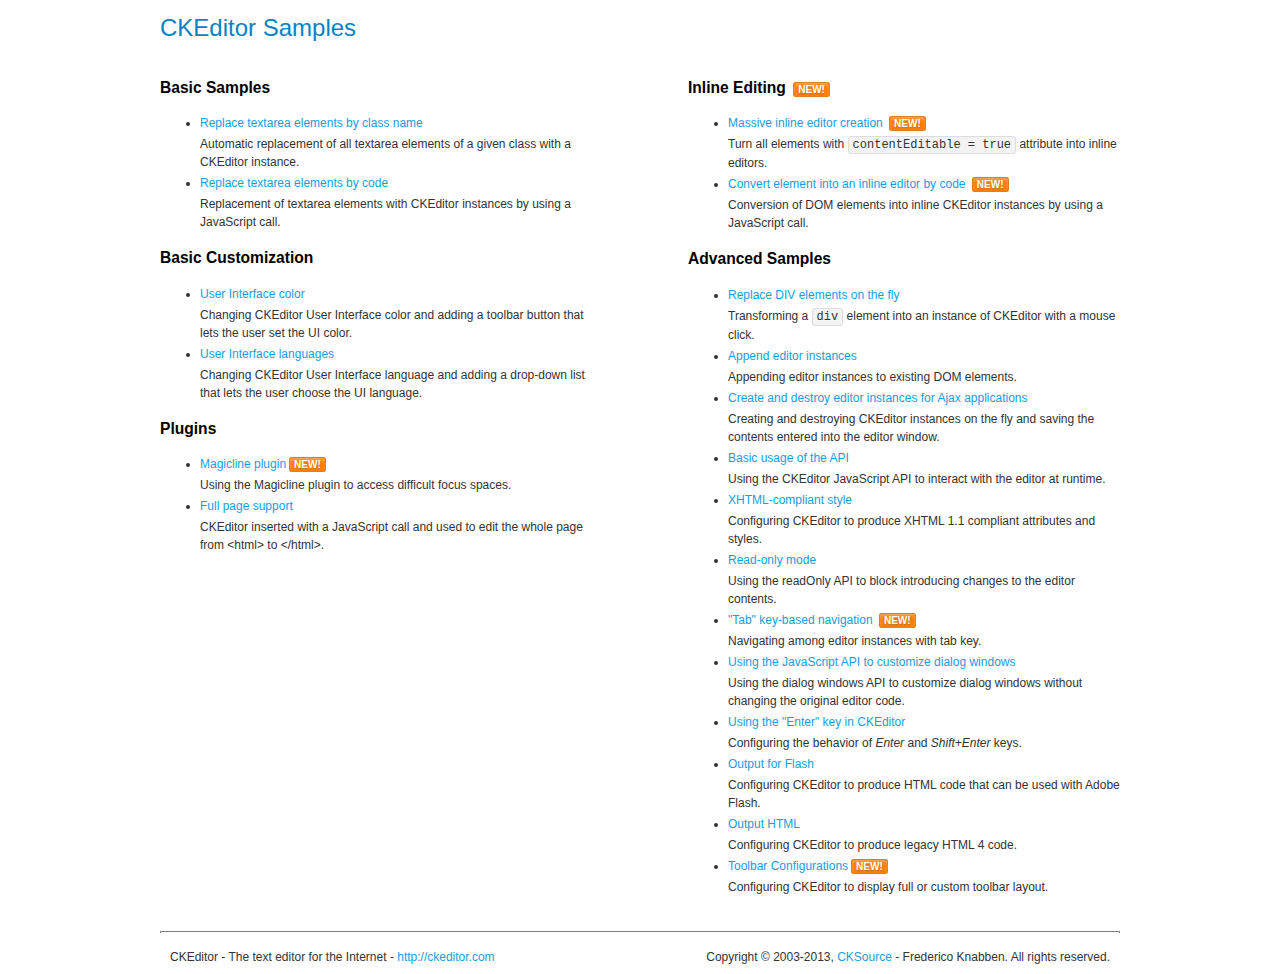
<file: src/main/resources/static/assets/ckeditor/samples/index.html>
<!DOCTYPE html>
<!--
Copyright (c) 2003-2013, CKSource - Frederico Knabben. All rights reserved.
For licensing, see LICENSE.html or http://ckeditor.com/license
-->
<html>
<head>
	<title>CKEditor Samples</title>
	<meta charset="utf-8">
	<link rel="stylesheet" href="sample.css">
</head>
<body>
	<h1 class="samples">
		CKEditor Samples
	</h1>
	<div class="twoColumns">
		<div class="twoColumnsLeft">
			<h2 class="samples">
				Basic Samples
			</h2>
			<dl class="samples">
				<dt><a class="samples" href="replacebyclass.html">Replace textarea elements by class name</a></dt>
				<dd>Automatic replacement of all textarea elements of a given class with a CKEditor instance.</dd>

				<dt><a class="samples" href="replacebycode.html">Replace textarea elements by code</a></dt>
				<dd>Replacement of textarea elements with CKEditor instances by using a JavaScript call.</dd>
			</dl>

			<h2 class="samples">
				Basic Customization
			</h2>
			<dl class="samples">
				<dt><a class="samples" href="uicolor.html">User Interface color</a></dt>
				<dd>Changing CKEditor User Interface color and adding a toolbar button that lets the user set the UI color.</dd>

				<dt><a class="samples" href="uilanguages.html">User Interface languages</a></dt>
				<dd>Changing CKEditor User Interface language and adding a drop-down list that lets the user choose the UI language.</dd>
			</dl>


			<h2 class="samples">Plugins</h2>
<dl class="samples">
<dt><a class="samples" href="plugins/magicline/magicline.html">Magicline plugin</a><span class="new">New!</span></dt>
<dd>Using the Magicline plugin to access difficult focus spaces.</dd>

<dt><a class="samples" href="plugins/wysiwygarea/fullpage.html">Full page support</a></dt>
<dd>CKEditor inserted with a JavaScript call and used to edit the whole page from &lt;html&gt; to &lt;/html&gt;.</dd>
</dl>
		</div>
		<div class="twoColumnsRight">
			<h2 class="samples">
				Inline Editing <span class="new">New!</span>
			</h2>
			<dl class="samples">
				<dt><a class="samples" href="inlineall.html">Massive inline editor creation</a> <span class="new">New!</span></dt>
				<dd>Turn all elements with <code>contentEditable = true</code> attribute into inline editors.</dd>

				<dt><a class="samples" href="inlinebycode.html">Convert element into an inline editor by code</a> <span class="new">New!</span></dt>
				<dd>Conversion of DOM elements into inline CKEditor instances by using a JavaScript call.</dd>

				
			</dl>

			<h2 class="samples">
				Advanced Samples
			</h2>
			<dl class="samples">
				<dt><a class="samples" href="divreplace.html">Replace DIV elements on the fly</a></dt>
				<dd>Transforming a <code>div</code> element into an instance of CKEditor with a mouse click.</dd>

				<dt><a class="samples" href="appendto.html">Append editor instances</a></dt>
				<dd>Appending editor instances to existing DOM elements.</dd>

				<dt><a class="samples" href="ajax.html">Create and destroy editor instances for Ajax applications</a></dt>
				<dd>Creating and destroying CKEditor instances on the fly and saving the contents entered into the editor window.</dd>

				<dt><a class="samples" href="api.html">Basic usage of the API</a></dt>
				<dd>Using the CKEditor JavaScript API to interact with the editor at runtime.</dd>

				<dt><a class="samples" href="xhtmlstyle.html">XHTML-compliant style</a></dt>
				<dd>Configuring CKEditor to produce XHTML 1.1 compliant attributes and styles.</dd>

				<dt><a class="samples" href="readonly.html">Read-only mode</a></dt>
				<dd>Using the readOnly API to block introducing changes to the editor contents.</dd>

				<dt><a class="samples" href="tabindex.html">"Tab" key-based navigation</a> <span class="new">New!</span></dt>
				<dd>Navigating among editor instances with tab key.</dd>


				
<dt><a class="samples" href="plugins/dialog/dialog.html">Using the JavaScript API to customize dialog windows</a></dt>
<dd>Using the dialog windows API to customize dialog windows without changing the original editor code.</dd>

<dt><a class="samples" href="plugins/enterkey/enterkey.html">Using the &quot;Enter&quot; key in CKEditor</a></dt>
<dd>Configuring the behavior of <em>Enter</em> and <em>Shift+Enter</em> keys.</dd>

<dt><a class="samples" href="plugins/htmlwriter/outputforflash.html">Output for Flash</a></dt>
<dd>Configuring CKEditor to produce HTML code that can be used with Adobe Flash.</dd>

<dt><a class="samples" href="plugins/htmlwriter/outputhtml.html">Output HTML</a></dt>
<dd>Configuring CKEditor to produce legacy HTML 4 code.</dd>

<dt><a class="samples" href="plugins/toolbar/toolbar.html">Toolbar Configurations</a><span class="new">New!</span></dt>
<dd>Configuring CKEditor to display full or custom toolbar layout.</dd>

			</dl>
		</div>
	</div>
	<div id="footer">
		<hr>
		<p>
			CKEditor - The text editor for the Internet - <a class="samples" href="http://ckeditor.com/">http://ckeditor.com</a>
		</p>
		<p id="copy">
			Copyright &copy; 2003-2013, <a class="samples" href="http://cksource.com/">CKSource</a> - Frederico Knabben. All rights reserved.
		</p>
	</div>
</body>
</html>
</file>
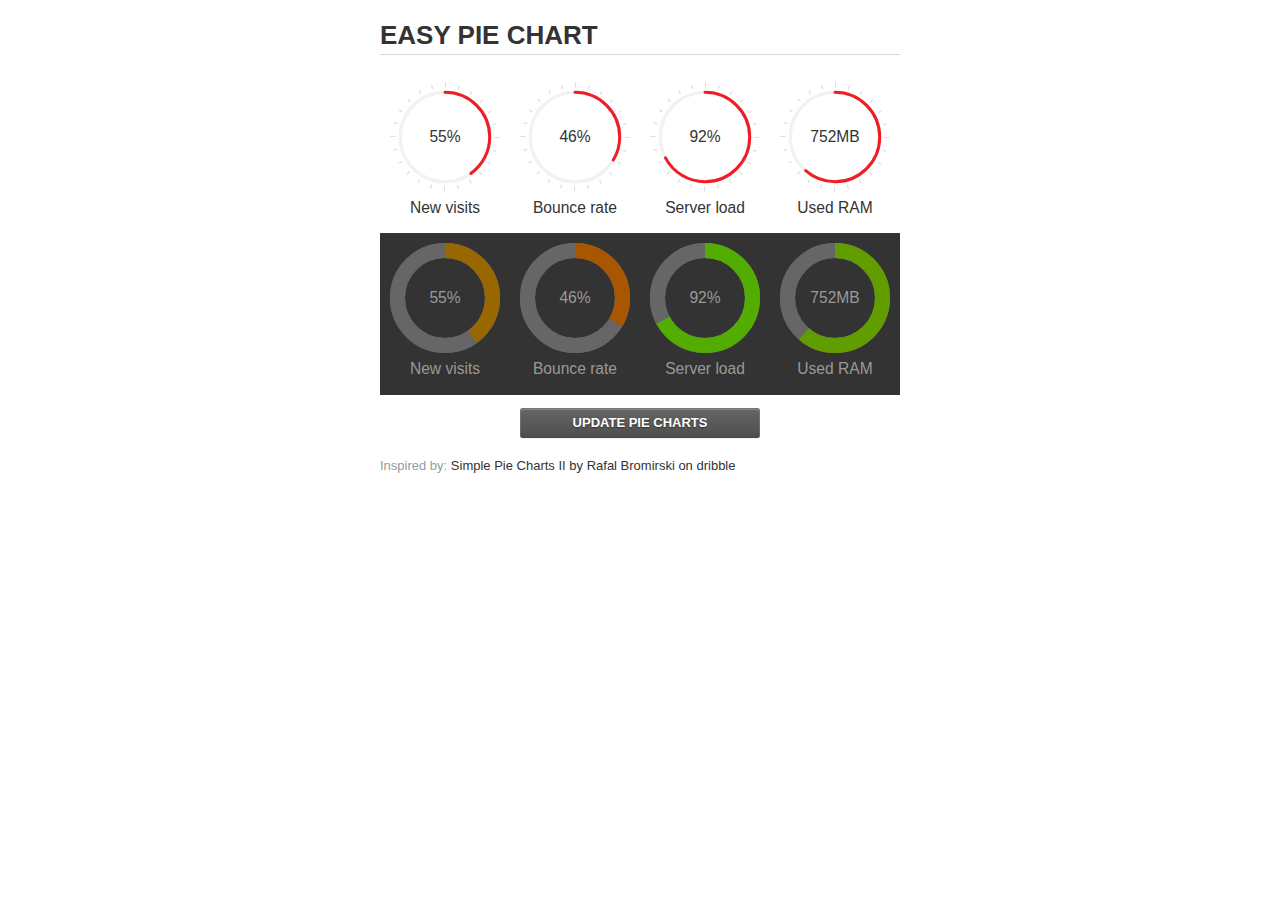
<file: src/main/resources/static/assets/jquery-easy-pie-chart/examples/index.html>
<!doctype html>
<html>
    <head>
        <meta charset="utf-8">
        <title>Easy Pie Chart</title>
        <script type="text/javascript" src="https://ajax.googleapis.com/ajax/libs/jquery/1.7.2/jquery.min.js"></script>
        <script type="text/javascript" src="http://html5shiv.googlecode.com/svn/trunk/html5.js"></script>
        <script type="text/javascript" src="excanvas.js"></script>
        <script type="text/javascript" src="../jquery.easy-pie-chart.js"></script>

        <link rel="stylesheet" type="text/css" href="style.css" media="screen">
        <link rel="stylesheet" type="text/css" href="../jquery.easy-pie-chart.css" media="screen">

        <meta name="viewport" content="width=device-width, initial-scale=1.0">

        <script type="text/javascript">
            var initPieChart = function() {
                $('.percentage').easyPieChart({
                    animate: 1000
                });
                $('.percentage-light').easyPieChart({
                    barColor: function(percent) {
                        percent /= 100;
                        return "rgb(" + Math.round(255 * (1-percent)) + ", " + Math.round(255 * percent) + ", 0)";
                    },
                    trackColor: '#666',
                    scaleColor: false,
                    lineCap: 'butt',
                    lineWidth: 15,
                    animate: 1000
                });

                $('.updateEasyPieChart').on('click', function(e) {
                  e.preventDefault();
                  $('.percentage, .percentage-light').each(function() {
                    var newValue = Math.round(100*Math.random());
                    $(this).data('easyPieChart').update(newValue);
                    $('span', this).text(newValue);
                  });
                });
            };
        </script>
    </head>
    <body onload="initPieChart();">
        <div class="container">
            <h1>EASY PIE CHART</h1>
            <div class="chart">
                <div class="percentage success" data-percent="55"><span>55</span>%</div>
                <div class="label">New visits</div>
            </div>
            <div class="chart">
                <div class="percentage" data-percent="46"><span>46</span>%</div>
                <div class="label">Bounce rate</div>
            </div>
            <div class="chart">
                <div class="percentage" data-percent="92"><span>92</span>%</div>
                <div class="label">Server load</div>
            </div>
            <div class="chart">
                <div class="percentage" data-percent="84"><span>752</span>MB</div>
                <div class="label">Used RAM</div>
            </div>
            <div style="clear:both;"></div>
            <div class="dark">
                <div class="chart">
                    <div id="sparkline_bar" class="percentage-light" data-percent="55"><span>55</span>%</div>
                    <div class="label">New visits</div>
                </div>
                <div class="chart">
                    <div id="sparkline_bar" class="percentage-light" data-percent="46"><span>46</span>%</div>
                    <div class="label">Bounce rate</div>
                </div>
                <div class="chart">
                    <div class="percentage-light" data-percent="92"><span>92</span>%</div>
                    <div class="label">Server load</div>
                </div>
                <div class="chart">
                    <div class="percentage-light" data-percent="84"><span>752</span>MB</div>
                    <div class="label">Used RAM</div>
                </div>
                <div style="clear:both;"></div>
            </div>

            <p><a href="#" class="button updateEasyPieChart">Update pie charts</a></p>

            <p class="credits">Inspired by: <a href="http://drbl.in/ezuc" target="_blank">Simple Pie Charts II by Rafal Bromirski on dribble</a></p>
        </div>
    </body>
</html>
</file>
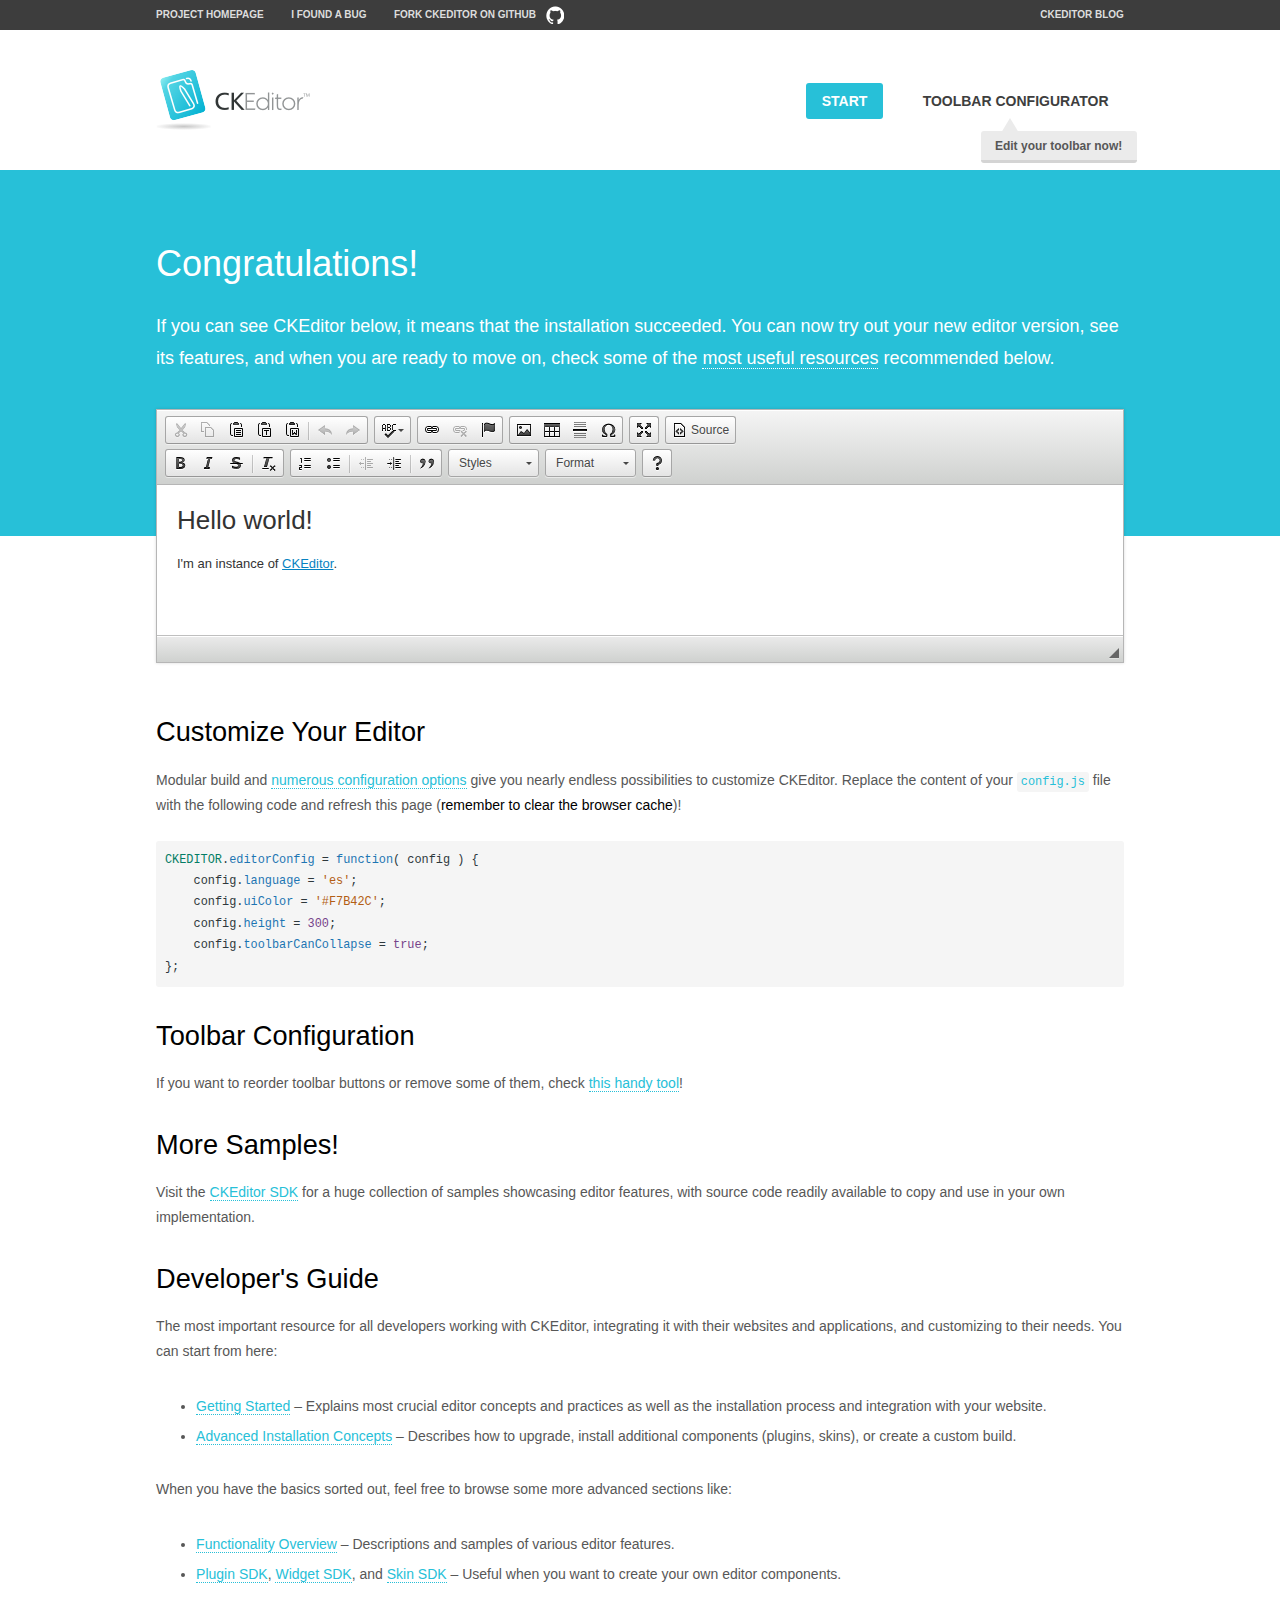
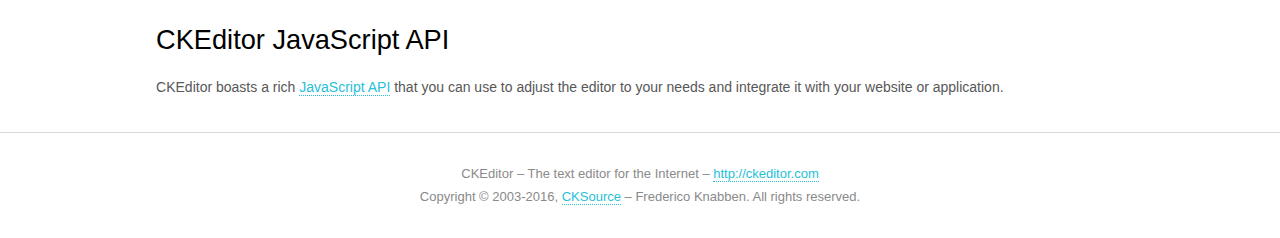
<file: src/main/resources/static/plugins/ckeditor/samples/index.html>
<!DOCTYPE html>
<!--
Copyright (c) 2003-2016, CKSource - Frederico Knabben. All rights reserved.
For licensing, see LICENSE.md or http://ckeditor.com/license
-->
<html>
<head>
	<meta charset="utf-8">
	<title>CKEditor Sample</title>
	<script src="../ckeditor.js"></script>
	<script src="js/sample.js"></script>
	<link rel="stylesheet" href="css/samples.css">
	<link rel="stylesheet" href="toolbarconfigurator/lib/codemirror/neo.css">
</head>
<body id="main">

<nav class="navigation-a">
	<div class="grid-container">
		<ul class="navigation-a-left grid-width-70">
			<li><a href="http://ckeditor.com">Project Homepage</a></li>
			<li><a href="http://dev.ckeditor.com/">I found a bug</a></li>
			<li><a href="http://github.com/ckeditor/ckeditor-dev" class="icon-pos-right icon-navigation-a-github">Fork CKEditor on GitHub</a></li>
		</ul>
		<ul class="navigation-a-right grid-width-30">
			<li><a href="http://ckeditor.com/blog-list">CKEditor Blog</a></li>
		</ul>
	</div>
</nav>

<header class="header-a">
	<div class="grid-container">
		<h1 class="header-a-logo grid-width-30">
			<a href="index.html"><img src="img/logo.png" alt="CKEditor Sample"></a>
		</h1>

		<nav class="navigation-b grid-width-70">
			<ul>
				<li><a href="index.html" class="button-a button-a-background">Start</a></li>
				<li><a href="toolbarconfigurator/index.html" class="button-a">Toolbar configurator <span class="balloon-a balloon-a-nw">Edit your toolbar now!</span></a></li>
			</ul>
		</nav>
	</div>
</header>

<main>
	<div class="adjoined-top">
		<div class="grid-container">
			<div class="content grid-width-100">
				<h1>Congratulations!</h1>
				<p>
					If you can see CKEditor below, it means that the installation succeeded.
					You can now try out your new editor version, see its features, and when you are ready to move on, check some of the <a href="#sample-customize">most useful resources</a> recommended below.
				</p>
			</div>
		</div>
	</div>
	<div class="adjoined-bottom">
		<div class="grid-container">
			<div class="grid-width-100">
				<div id="editor">
					<h1>Hello world!</h1>
					<p>I'm an instance of <a href="http://ckeditor.com">CKEditor</a>.</p>
				</div>
			</div>
		</div>
	</div>

	<div class="grid-container">
		<div class="content grid-width-100">
			<section id="sample-customize">
				<h2>Customize Your Editor</h2>
				<p>Modular build and <a href="http://docs.ckeditor.com/#!/guide/dev_configuration">numerous configuration options</a> give you nearly endless possibilities to customize CKEditor. Replace the content of your <code><a href="../config.js">config.js</a></code> file with the following code and refresh this page (<strong>remember to clear the browser cache</strong>)!</p>
		<pre class="cm-s-neo CodeMirror"><code><span style="padding-right: 0.1px;"><span class="cm-variable">CKEDITOR</span>.<span class="cm-property">editorConfig</span> <span class="cm-operator">=</span> <span class="cm-keyword">function</span>( <span class="cm-def">config</span> ) {</span>
<span style="padding-right: 0.1px;"><span class="cm-tab">	</span><span class="cm-variable-2">config</span>.<span class="cm-property">language</span> <span class="cm-operator">=</span> <span class="cm-string">'es'</span>;</span>
<span style="padding-right: 0.1px;"><span class="cm-tab">	</span><span class="cm-variable-2">config</span>.<span class="cm-property">uiColor</span> <span class="cm-operator">=</span> <span class="cm-string">'#F7B42C'</span>;</span>
<span style="padding-right: 0.1px;"><span class="cm-tab">	</span><span class="cm-variable-2">config</span>.<span class="cm-property">height</span> <span class="cm-operator">=</span> <span class="cm-number">300</span>;</span>
<span style="padding-right: 0.1px;"><span class="cm-tab">	</span><span class="cm-variable-2">config</span>.<span class="cm-property">toolbarCanCollapse</span> <span class="cm-operator">=</span> <span class="cm-atom">true</span>;</span>
<span style="padding-right: 0.1px;">};</span></code></pre>
			</section>

			<section>
				<h2>Toolbar Configuration</h2>
				<p>If you want to reorder toolbar buttons or remove some of them, check <a href="toolbarconfigurator/index.html">this handy tool</a>!</p>
			</section>

			<section>
				<h2>More Samples!</h2>
				<p>Visit the <a href="http://sdk.ckeditor.com">CKEditor SDK</a> for a huge collection of samples showcasing editor features, with source code readily available to copy and use in your own implementation.</p>
			</section>

			<section>
				<h2>Developer's Guide</h2>
				<p>The most important resource for all developers working with CKEditor, integrating it with their websites and applications, and customizing to their needs. You can start from here:</p>
				<ul>
					<li><a href="http://docs.ckeditor.com/#!/guide/dev_installation">Getting Started</a> &ndash; Explains most crucial editor concepts and practices as well as the installation process and integration with your website.</li>
					<li><a href="http://docs.ckeditor.com/#!/guide/dev_advanced_installation">Advanced Installation Concepts</a> &ndash; Describes how to upgrade, install additional components (plugins, skins), or create a custom build.</li>
				</ul>
					<p>When you have the basics sorted out, feel free to browse some more advanced sections like:</p>
				<ul>
					<li><a href="http://docs.ckeditor.com/#!/guide/dev_features">Functionality Overview</a> &ndash; Descriptions and samples of various editor features.</li>
					<li><a href="http://docs.ckeditor.com/#!/guide/plugin_sdk_intro">Plugin SDK</a>, <a href="http://docs.ckeditor.com/#!/guide/widget_sdk_intro">Widget SDK</a>, and <a href="http://docs.ckeditor.com/#!/guide/skin_sdk_intro">Skin SDK</a> &ndash; Useful when you want to create your own editor components.</li>
				</ul>
			</section>

			<section>
				<h2>CKEditor JavaScript API</h2>
				<p>CKEditor boasts a rich <a href="http://docs.ckeditor.com/#!/api">JavaScript API</a> that you can use to adjust the editor to your needs and integrate it with your website or application.</p>
			</section>
		</div>
	</div>
</main>

<footer class="footer-a grid-container">
	<div class="grid-container">
		<p class="grid-width-100">
			CKEditor &ndash; The text editor for the Internet &ndash; <a class="samples" href="http://ckeditor.com/">http://ckeditor.com</a>
		</p>
		<p class="grid-width-100" id="copy">
			Copyright &copy; 2003-2016, <a class="samples" href="http://cksource.com/">CKSource</a> &ndash; Frederico Knabben. All rights reserved.
		</p>
	</div>
</footer>
<script>
	initSample();
</script>

</body>
</html>
</file>
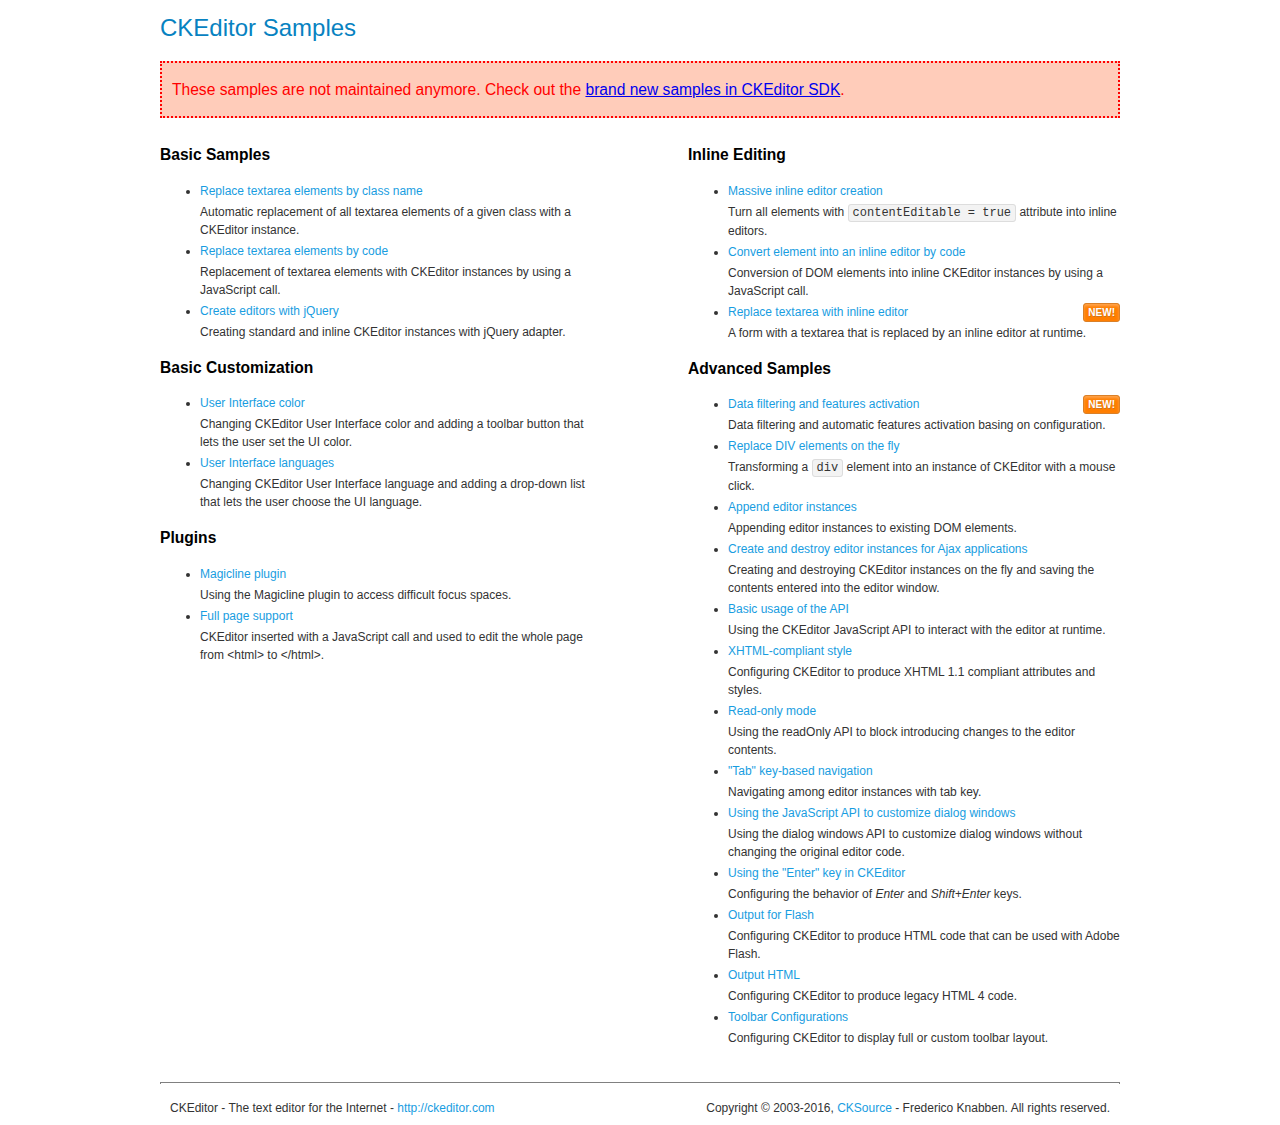
<file: src/main/resources/static/plugins/ckeditor/samples/old/index.html>
<!DOCTYPE html>
<!--
Copyright (c) 2003-2016, CKSource - Frederico Knabben. All rights reserved.
For licensing, see LICENSE.md or http://ckeditor.com/license
-->
<html>
<head>
	<meta charset="utf-8">
	<title>CKEditor Samples</title>
	<link rel="stylesheet" href="sample.css">
</head>
<body>
	<h1 class="samples">
		CKEditor Samples
	</h1>
	<div class="warning deprecated">
		These samples are not maintained anymore. Check out the <a href="http://sdk.ckeditor.com/">brand new samples in CKEditor SDK</a>.
	</div>
	<div class="twoColumns">
		<div class="twoColumnsLeft">
			<h2 class="samples">
				Basic Samples
			</h2>
			<dl class="samples">
				<dt><a class="samples" href="replacebyclass.html">Replace textarea elements by class name</a></dt>
				<dd>Automatic replacement of all textarea elements of a given class with a CKEditor instance.</dd>

				<dt><a class="samples" href="replacebycode.html">Replace textarea elements by code</a></dt>
				<dd>Replacement of textarea elements with CKEditor instances by using a JavaScript call.</dd>

				<dt><a class="samples" href="jquery.html">Create editors with jQuery</a></dt>
				<dd>Creating standard and inline CKEditor instances with jQuery adapter.</dd>
			</dl>

			<h2 class="samples">
				Basic Customization
			</h2>
			<dl class="samples">
				<dt><a class="samples" href="uicolor.html">User Interface color</a></dt>
				<dd>Changing CKEditor User Interface color and adding a toolbar button that lets the user set the UI color.</dd>

				<dt><a class="samples" href="uilanguages.html">User Interface languages</a></dt>
				<dd>Changing CKEditor User Interface language and adding a drop-down list that lets the user choose the UI language.</dd>
			</dl>


			<h2 class="samples">Plugins</h2>
<dl class="samples">
<dt><a class="samples" href="magicline/magicline.html">Magicline plugin</a></dt>
<dd>Using the Magicline plugin to access difficult focus spaces.</dd>

<dt><a class="samples" href="wysiwygarea/fullpage.html">Full page support</a></dt>
<dd>CKEditor inserted with a JavaScript call and used to edit the whole page from &lt;html&gt; to &lt;/html&gt;.</dd>
</dl>
		</div>
		<div class="twoColumnsRight">
			<h2 class="samples">
				Inline Editing
			</h2>
			<dl class="samples">
				<dt><a class="samples" href="inlineall.html">Massive inline editor creation</a></dt>
				<dd>Turn all elements with <code>contentEditable = true</code> attribute into inline editors.</dd>

				<dt><a class="samples" href="inlinebycode.html">Convert element into an inline editor by code</a></dt>
				<dd>Conversion of DOM elements into inline CKEditor instances by using a JavaScript call.</dd>

				<dt><a class="samples" href="inlinetextarea.html">Replace textarea with inline editor</a> <span class="new">New!</span></dt>
				<dd>A form with a textarea that is replaced by an inline editor at runtime.</dd>

				
			</dl>

			<h2 class="samples">
				Advanced Samples
			</h2>
			<dl class="samples">
				<dt><a class="samples" href="datafiltering.html">Data filtering and features activation</a> <span class="new">New!</span></dt>
				<dd>Data filtering and automatic features activation basing on configuration.</dd>

				<dt><a class="samples" href="divreplace.html">Replace DIV elements on the fly</a></dt>
				<dd>Transforming a <code>div</code> element into an instance of CKEditor with a mouse click.</dd>

				<dt><a class="samples" href="appendto.html">Append editor instances</a></dt>
				<dd>Appending editor instances to existing DOM elements.</dd>

				<dt><a class="samples" href="ajax.html">Create and destroy editor instances for Ajax applications</a></dt>
				<dd>Creating and destroying CKEditor instances on the fly and saving the contents entered into the editor window.</dd>

				<dt><a class="samples" href="api.html">Basic usage of the API</a></dt>
				<dd>Using the CKEditor JavaScript API to interact with the editor at runtime.</dd>

				<dt><a class="samples" href="xhtmlstyle.html">XHTML-compliant style</a></dt>
				<dd>Configuring CKEditor to produce XHTML 1.1 compliant attributes and styles.</dd>

				<dt><a class="samples" href="readonly.html">Read-only mode</a></dt>
				<dd>Using the readOnly API to block introducing changes to the editor contents.</dd>

				<dt><a class="samples" href="tabindex.html">"Tab" key-based navigation</a></dt>
				<dd>Navigating among editor instances with tab key.</dd>


				
<dt><a class="samples" href="dialog/dialog.html">Using the JavaScript API to customize dialog windows</a></dt>
<dd>Using the dialog windows API to customize dialog windows without changing the original editor code.</dd>

<dt><a class="samples" href="enterkey/enterkey.html">Using the &quot;Enter&quot; key in CKEditor</a></dt>
<dd>Configuring the behavior of <em>Enter</em> and <em>Shift+Enter</em> keys.</dd>

<dt><a class="samples" href="htmlwriter/outputforflash.html">Output for Flash</a></dt>
<dd>Configuring CKEditor to produce HTML code that can be used with Adobe Flash.</dd>

<dt><a class="samples" href="htmlwriter/outputhtml.html">Output HTML</a></dt>
<dd>Configuring CKEditor to produce legacy HTML 4 code.</dd>

<dt><a class="samples" href="toolbar/toolbar.html">Toolbar Configurations</a></dt>
<dd>Configuring CKEditor to display full or custom toolbar layout.</dd>

			</dl>
		</div>
	</div>
	<div id="footer">
		<hr>
		<p>
			CKEditor - The text editor for the Internet - <a class="samples" href="http://ckeditor.com/">http://ckeditor.com</a>
		</p>
		<p id="copy">
			Copyright &copy; 2003-2016, <a class="samples" href="http://cksource.com/">CKSource</a> - Frederico Knabben. All rights reserved.
		</p>
	</div>
</body>
</html>
</file>
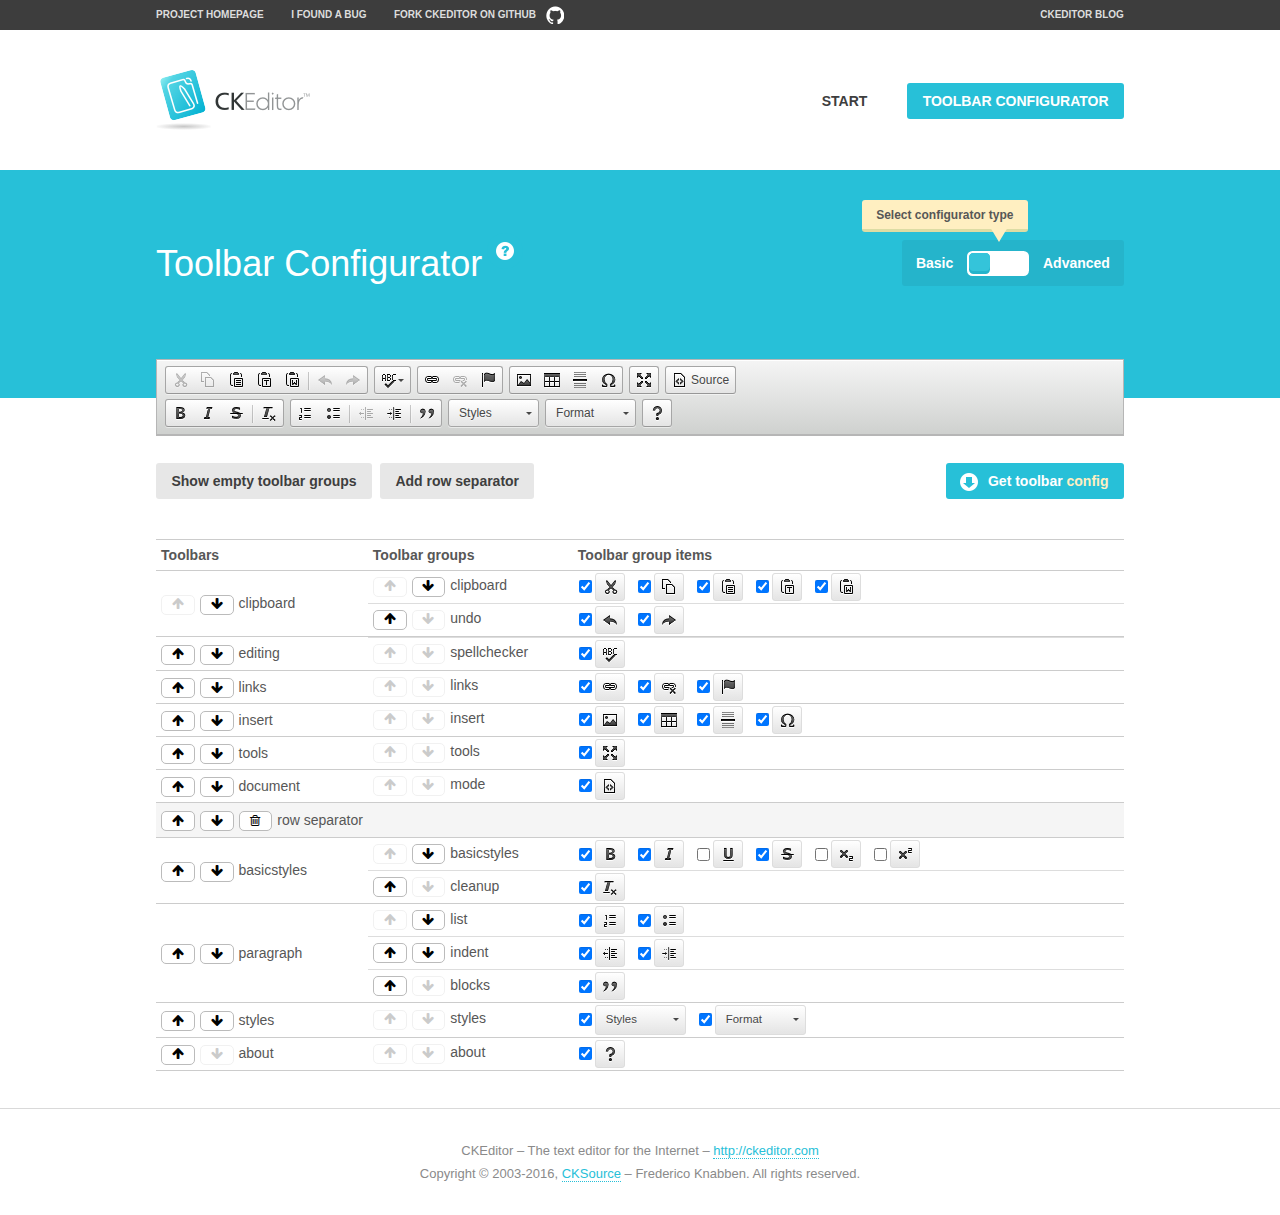
<file: src/main/resources/static/plugins/ckeditor/samples/toolbarconfigurator/index.html>
<!DOCTYPE html>
<!--
Copyright (c) 2003-2016, CKSource - Frederico Knabben. All rights reserved.
For licensing, see LICENSE.md or http://ckeditor.com/license
-->
<!--[if IE 8]><html class="ie8"><![endif]-->
<!--[if gt IE 8]><html><![endif]-->
<!--[if !IE]><!--><html><!--<![endif]-->
<head>
	<meta charset="utf-8">
	<title>Toolbar Configurator</title>
	<script src="../../ckeditor.js"></script>
	<script>
		if ( CKEDITOR.env.ie && CKEDITOR.env.version < 9 )
			CKEDITOR.tools.enableHtml5Elements( document );
	</script>
	<link rel="stylesheet" href="lib/codemirror/codemirror.css">
	<link rel="stylesheet" href="lib/codemirror/show-hint.css">
	<link rel="stylesheet" href="lib/codemirror/neo.css">
	<link rel="stylesheet" href="css/fontello.css">
	<link rel="stylesheet" href="../css/samples.css">
</head>
<body id="toolbar">

<nav class="navigation-a">
	<div class="grid-container">
		<ul class="navigation-a-left grid-width-70">
			<li><a href="http://ckeditor.com">Project Homepage</a></li>
			<li><a href="http://dev.ckeditor.com/">I found a bug</a></li>
			<li><a href="http://github.com/ckeditor/ckeditor-dev" class="icon-pos-right icon-navigation-a-github">Fork CKEditor on GitHub</a></li>
		</ul>
		<ul class="navigation-a-right grid-width-30">
			<li><a href="http://ckeditor.com/blog-list">CKEditor Blog</a></li>
		</ul>
	</div>
</nav>

<header class="header-a">
	<div class="grid-container">
		<h1 class="header-a-logo grid-width-30">
			<a href="../index.html"><img src="../img/logo.png" alt="CKEditor Logo"></a>
		</h1>
		<nav class="navigation-b grid-width-70">
			<ul>
				<li><a href="../index.html"  class="button-a">Start</a></li>
				<li><a href="index.html"  class="button-a button-a-background">Toolbar configurator</a></li>
			</ul>
		</nav>
	</div>
</header>

<main>
	<div class="adjoined-top">
		<div class="grid-container">
			<div class="content grid-width-100">
				<div class="grid-container-nested">
					<h1 class="grid-width-60">
						Toolbar Configurator
						<a href="#help-content" type="button" title="Configurator help" id="help" class="button-a button-a-background button-a-no-text icon-pos-left icon-question-mark">Help</a>
					</h1>

					<div class="grid-width-40 grid-switch-magic">
						<div class="switch">
							<span class="balloon-a balloon-a-se">Select configurator type</span>
							<input type="radio" name="radio" data-num="1" id="radio-basic" />
							<input type="radio" name="radio" data-num="2" id="radio-advanced" />
							<label data-for="1" for="radio-basic">Basic</label>
							<span class="switch-inner">
								<span class="handler"></span>
							</span>
							<label data-for="2" for="radio-advanced">Advanced</label>
						</div>
					</div>
				</div>
			</div>
		</div>
	</div>
	<div class="adjoined-bottom">
		<div class="grid-container">
			<div class="grid-width-100">
				<div class="editors-container">
					<div id="editor-basic"></div>
					<div id="editor-advanced"></div>
				</div>
			</div>
		</div>
	</div>

	<div class="grid-container configurator">
		<div class="content grid-width-100">
			<div class="configurator">
				<div>
					<div id="toolbarModifierWrapper"></div>
				</div>
			</div>
		</div>
	</div>

	<div id="help-content">
		<div class="grid-container">
			<div class="grid-width-100">
				<h2>What Am I Doing Here?</h2>

				<div class="grid-container grid-container-nested">
					<div class="basic">
						<div class="grid-width-50">
							<p>Arrange <a href="http://docs.ckeditor.com/#!/api/CKEDITOR.config-cfg-toolbarGroups">toolbar groups</a>, toggle <a href="http://docs.ckeditor.com/#!/api/CKEDITOR.config-cfg-removeButtons">button visibility</a> according to your needs and get your toolbar configuration.</p>
							<p>You can replace the content of the <a href="../../config.js"><code>config.js</code></a> file with the generated configuration. If you already set some configuration options you will need to merge both configurations.</p>
						</div>
						<div class="grid-width-50">
							<p>Read more about different ways of <a href="http://docs.ckeditor.com/#!/guide/dev_configuration">setting configuration</a> and do not forget about <strong>clearing browser cache</strong>.</p>
							<p>Arranging toolbar groups is the recommended way of configuring the toolbar, but if you need more freedom you can use the <a href="#advanced">advanced configurator</a>.</p>
						</div>
					</div>
					<div class="advanced" style="display: none;">
						<div class="grid-width-50">
							<p>With this code editor you can edit your <a href="http://docs.ckeditor.com/#!/api/CKEDITOR.config-cfg-toolbar">toolbar configuration</a> live.</p>
							<p>You can replace the content of the <a href="../../config.js"><code>config.js</code></a> file with the generated configuration. If you already set some configuration options you will need to merge both configurations.</p>
						</div>
						<div class="grid-width-50">
							<p>Read more about different ways of <a href="http://docs.ckeditor.com/#!/guide/dev_configuration">setting configuration</a> and do not forget about <strong>clearing browser cache</strong>.</p>
						</div>
					</div>
				</div>

				<p class="grid-container grid-container-nested">
					<button type="button" class="help-content-close grid-width-100 button-a button-a-background">Got it. Let's play!</button>
				</p>
			</div>
		</div>
	</div>
</main>

<footer class="footer-a grid-container">
	<p class="grid-width-100">
		CKEditor &ndash; The text editor for the Internet &ndash; <a class="samples" href="http://ckeditor.com/">http://ckeditor.com</a>
	</p>
	<p class="grid-width-100" id="copy">
		Copyright &copy; 2003-2016, <a class="samples" href="http://cksource.com/">CKSource</a> &ndash; Frederico Knabben. All rights reserved.
	</p>
</footer>

<script src="lib/codemirror/codemirror.js"></script>
<script src="lib/codemirror/javascript.js"></script>
<script src="lib/codemirror/show-hint.js"></script>

<script src="js/fulltoolbareditor.js"></script>
<script src="js/abstracttoolbarmodifier.js"></script>
<script src="js/toolbarmodifier.js"></script>
<script src="js/toolbartextmodifier.js"></script>
<script src="../js/sf.js"></script>

<script>
	( function() {
		'use strict';

		var mode = ( window.location.hash.substr( 1 ) === 'advanced' ) ? 'advanced' : 'basic',
			configuratorSection = CKEDITOR.document.findOne( 'main > .grid-container.configurator' ),
			basicInstruction = CKEDITOR.document.findOne( '#help-content .basic' ),
			advancedInstruction = CKEDITOR.document.findOne( '#help-content .advanced' ),

			// Configurator mode switcher.
			modeSwitchBasic = CKEDITOR.document.getById( 'radio-basic' ),
			modeSwitchAdvanced = CKEDITOR.document.getById( 'radio-advanced' );

		// Initial setup
		function updateSwitcher() {
			if ( mode === 'advanced' ) {
				modeSwitchAdvanced.$.checked = true;
			} else {
				modeSwitchBasic.$.checked = true;
			}
		}

		updateSwitcher();

		CKEDITOR.document.getWindow().on( 'hashchange', function( e ) {
			var hash = window.location.hash.substr( 1 );
			if ( !( hash === 'advanced' || hash === 'basic' ) ) {
				return;
			}
			mode = hash;
			onToolbarsDone( mode );
		} );

		CKEDITOR.document.getWindow().on( 'resize', function() {
			updateToolbar( ( mode === 'basic' ? toolbarModifier : toolbarTextModifier )[ 'editorInstance' ] );
		} );

		function onRefresh( modifier ) {
			modifier = modifier || this;

			if ( mode === 'basic' && modifier instanceof ToolbarConfigurator.ToolbarTextModifier ) {
				return;
			}

			// CodeMirror container becomes visible, so we need to refresh and to avoid rendering problems.
			if ( mode === 'advanced' && modifier instanceof ToolbarConfigurator.ToolbarTextModifier ) {
				modifier.codeContainer.refresh();
			}

			updateToolbar( modifier.editorInstance );
		}

		function updateToolbar( editor ) {
			var editorContainer = editor.container;

			// Not always editor is loaded.
			if ( !editorContainer ) {
				return;
			}

			var displayStyle = editorContainer.getStyle( 'display' );

			editorContainer.setStyle( 'display', 'block' );

			var newHeight = editorContainer.getSize( 'height' );

			var newMarginTop = parseInt( editorContainer.getComputedStyle( 'margin-top' ), 10 );
			newMarginTop = ( isNaN( newMarginTop ) ? 0 : Number( newMarginTop ) );

			var newMarginBottom = parseInt( editorContainer.getComputedStyle( 'margin-bottom' ), 10 );
			newMarginBottom = ( isNaN( newMarginBottom ) ? 0 : Number( newMarginBottom ) );

			var result = newHeight + newMarginTop + newMarginBottom;

			editorContainer.setStyle( 'display', displayStyle );

			editor.container.getAscendant( 'div' ).setStyle( 'height', result + 'px' );
		}

		var toolbarModifier = new ToolbarConfigurator.ToolbarModifier( 'editor-basic' );

		var done = 0;
		toolbarModifier.init( onToolbarInit );
		toolbarModifier.onRefresh = onRefresh;

		CKEDITOR.document.getById( 'toolbarModifierWrapper' ).append( toolbarModifier.mainContainer );

		var toolbarTextModifier = new ToolbarConfigurator.ToolbarTextModifier( 'editor-advanced' );
		toolbarTextModifier.init( onToolbarInit );
		toolbarTextModifier.onRefresh = onRefresh;

		function onToolbarInit() {
			if ( ++done === 2 ) {
				onToolbarsDone();

				positionSticky.watch( CKEDITOR.document.findOne( '.toolbar' ), function() {
					return mode === 'advanced';
				} );
			}
		}

		function onToolbarsDone() {
			if ( mode === 'basic' ) {
				toggleModeBasic( false );
			} else {
				toggleModeAdvanced( false );
			}

			updateSwitcher();

			setTimeout( function() {
				CKEDITOR.document.findOne( '.editors-container' ).addClass( 'active' );
				CKEDITOR.document.findOne( '#toolbarModifierWrapper' ).addClass( 'active' );
			}, 200 );
		}

		CKEDITOR.document.getById( 'toolbarModifierWrapper' ).append( toolbarTextModifier.mainContainer );

		function toogleModeSwitch( onElement, offElement, onModifier, offModifier ) {
			onElement.addClass( 'fancy-button-active' );
			offElement.removeClass( 'fancy-button-active' );

			onModifier.showUI();
			offModifier.hideUI();
		}

		function toggleModeBasic( callOnRefresh ) {
			callOnRefresh = ( callOnRefresh !== false );
			mode = 'basic';
			window.location.hash = '#basic';
			toogleModeSwitch( modeSwitchBasic, modeSwitchAdvanced, toolbarModifier, toolbarTextModifier );

			configuratorSection.removeClass( 'freed-width' );
			basicInstruction.show();
			advancedInstruction.hide();

			callOnRefresh && onRefresh( toolbarModifier );
		}

		function toggleModeAdvanced( callOnRefresh ) {
			callOnRefresh = ( callOnRefresh !== false );
			mode = 'advanced';
			window.location.hash = '#advanced';
			toogleModeSwitch( modeSwitchAdvanced, modeSwitchBasic, toolbarTextModifier, toolbarModifier );

			configuratorSection.addClass( 'freed-width' );
			advancedInstruction.show();
			basicInstruction.hide();

			callOnRefresh && onRefresh( toolbarTextModifier );
		}

		modeSwitchBasic.on( 'click', toggleModeBasic );
		modeSwitchAdvanced.on( 'click', toggleModeAdvanced );

		//
		// Position:sticky for the toolbar.
		//

		// Will make elements behave like they were styled with position:sticky.
		var positionSticky = {
			// Store object: {
			// 		element: CKEDITOR.dom.element, // Element which will float.
			// 		placeholder: CKEDITOR.dom.element, // Placeholder which is place to prevent page bounce.
			// 		isFixed: boolean // Whether element float now.
			// }
			watched: [],

			active: [],

			staticContainer: null,

			init: function() {
				var element = CKEDITOR.dom.element.createFromHtml(
					'<div class="staticContainer">' +
						'<div class="grid-container" >' +
							'<div class="grid-width-100">' +
								'<div class="inner"></div>' +
							'</div>' +
						'</div>' +
					'</div>' );

				this.staticContainer = element.findOne( '.inner' );

				CKEDITOR.document.getBody().append( element );
			},

			watch: function( element, preventFunc ) {
				this.watched.push( {
					element: element,
					placeholder: new CKEDITOR.dom.element( 'div' ),
					isFixed: false,
					preventFunc: preventFunc
				} );
			},

			checkAll: function() {
				for ( var i = 0; i < this.watched.length; i++ ) {
					this.check( this.watched[ i ] );
				}
			},

			check: function( element ) {
				var isFixed = element.isFixed;
				var shouldBeFixed = this.shouldBeFixed( element );

				// Nothing to be done.
				if ( isFixed === shouldBeFixed ) {
					return;
				}

				var placeholder = element.placeholder;

				if ( isFixed ) {
					// Unfixing.

					element.element.insertBefore( placeholder );
					placeholder.remove();

					element.element.removeStyle( 'margin' );

					this.active.splice( CKEDITOR.tools.indexOf( this.active, element ), 1 );

				} else {
					// Fixing.
					placeholder.setStyle( 'width', element.element.getSize( 'width' ) + 'px' );
					placeholder.setStyle( 'height', element.element.getSize( 'height' ) + 'px' );
					placeholder.setStyle( 'margin-bottom', element.element.getComputedStyle( 'margin-bottom' ) );
					placeholder.setStyle( 'display', element.element.getComputedStyle( 'display' ) );
					placeholder.insertAfter( element.element );

					this.staticContainer.append( element.element );

					this.active.push( element );
				}

				element.isFixed = !element.isFixed;
			},

			shouldBeFixed: function( element ) {
				if ( element.preventFunc && element.preventFunc() ) {
					return false;
				}

				// If element is already fixed we are checking it's placeholder.
				var related = ( element.isFixed ? element.placeholder : element.element ),
					clientRect = related.$.getBoundingClientRect(),
					staticHeight = this.staticContainer.getSize('height' ),
					elemHeight = element.element.getSize( 'height' );

				if ( element.isFixed ) {
					return ( clientRect.top + elemHeight < staticHeight );
				} else {
					return ( clientRect.top < staticHeight );
				}
			}
		};

		positionSticky.init();

		CKEDITOR.document.getWindow().on( 'scroll',
			new CKEDITOR.tools.eventsBuffer( 100, positionSticky.checkAll, positionSticky ).input
		);

		// Make the toolbar sticky.
		positionSticky.watch( CKEDITOR.document.findOne( '.editors-container' ) );

		// Help button and help-content.
		( function() {
			var helpButton = CKEDITOR.document.getById( 'help' ),
				helpContent = CKEDITOR.document.getById( 'help-content' );

			// Don't show help button on IE8 because it's unsupported by Pico Modal.
			if ( CKEDITOR.env.ie && CKEDITOR.env.version == 8 ) {
				helpButton.hide();
			} else {
				// Display help modal when the button is clicked.
				helpButton.on( 'click', function( evt ) {
					SF.modal( {
						// Clone modal content from DOM.
						content: helpContent.getHtml(),

						afterCreate: function( modal ) {
							// Enable modal content button to close the modal.
							new CKEDITOR.dom.element( modal.modalElem() ).findOne( '.help-content-close' ).once( 'click', modal.close );
						}
					} ).show();
				} );
			}
		} )();
	} )();
</script>
</body>
</html>
</file>
<file: src/main/resources/static/assets/ckeditor/samples/sample.css>
/*
Copyright (c) 2003-2013, CKSource - Frederico Knabben. All rights reserved.
For licensing, see LICENSE.html or http://ckeditor.com/license
*/

html, body, h1, h2, h3, h4, h5, h6, div, span, blockquote, p, address, form, fieldset, img, ul, ol, dl, dt, dd, li, hr, table, td, th, strong, em, sup, sub, dfn, ins, del, q, cite, var, samp, code, kbd, tt, pre
{
	line-height: 1.5em;
}

body
{
	padding: 10px 30px;
}

input, textarea, select, option, optgroup, button, td, th
{
	font-size: 100%;
}

pre, code, kbd, samp, tt
{
	font-family: monospace,monospace;
	font-size: 1em;
}

body {
    width: 960px;
    margin: 0 auto;
}

code
{
	background: #f3f3f3;
	border: 1px solid #ddd;
	padding: 1px 4px;

	-moz-border-radius: 3px;
	-webkit-border-radius: 3px;
	border-radius: 3px;
}

.new
{
	background: #FF7E00;
	border: 1px solid #DA8028;
	color: #fff;
	font-size: 10px;
	font-weight: bold;
	padding: 1px 4px;
	text-shadow: 0 1px 0 #C97626;
	text-transform: uppercase;
	margin: 0 0 0 3px;

	-moz-border-radius: 3px;
	-webkit-border-radius: 3px;
	border-radius: 3px;

	-moz-box-shadow: 0 2px 3px 0 #FFA54E inset;
	-webkit-box-shadow: 0 2px 3px 0 #FFA54E inset;
	box-shadow: 0 2px 3px 0 #FFA54E inset;
}

h1.samples
{
	color: #0782C1;
	font-size: 200%;
	font-weight: normal;
	margin: 0;
	padding: 0;
}

h1.samples a
{
	color: #0782C1;
	text-decoration: none;
	border-bottom: 1px dotted #0782C1;
}

.samples a:hover
{
	border-bottom: 1px dotted #0782C1;
}

h2.samples
{
	color: #000000;
	font-size: 130%;
	margin: 15px 0 0 0;
	padding: 0;
}

p, blockquote, address, form, pre, dl, h1.samples, h2.samples
{
	margin-bottom: 15px;
}

ul.samples
{
	margin-bottom: 15px;
}

.clear
{
	clear: both;
}

fieldset
{
	margin: 0;
	padding: 10px;
}

body, input, textarea
{
	color: #333333;
	font-family: Arial, Helvetica, sans-serif;
}

body
{
	font-size: 75%;
}

a.samples
{
	color: #189DE1;
	text-decoration: none;
}

form
{
	margin: 0;
	padding: 0;
}

pre.samples
{
	background-color: #F7F7F7;
	border: 1px solid #D7D7D7;
	overflow: auto;
	padding: 0.25em;
	white-space: pre-wrap; /* CSS 2.1 */
	word-wrap: break-word; /* IE7 */
	-moz-tab-size: 4;
	-o-tab-size: 4;
	-webkit-tab-size: 4;
	tab-size: 4;
}

#footer
{
	clear: both;
	padding-top: 10px;
}

#footer hr
{
	margin: 10px 0 15px 0;
	height: 1px;
	border: solid 1px gray;
	border-bottom: none;
}

#footer p
{
	margin: 0 10px 10px 10px;
	float: left;
}

#footer #copy
{
	float: right;
}

#outputSample
{
	width: 100%;
	table-layout: fixed;
}

#outputSample thead th
{
	color: #dddddd;
	background-color: #999999;
	padding: 4px;
	white-space: nowrap;
}

#outputSample tbody th
{
	vertical-align: top;
	text-align: left;
}

#outputSample pre
{
	margin: 0;
	padding: 0;
}

.description
{
	border: 1px dotted #B7B7B7;
	margin-bottom: 10px;
	padding: 10px 10px 0;
	overflow: hidden;
}

label
{
	display: block;
	margin-bottom: 6px;
}

/**
 *	CKEditor editables are automatically set with the "cke_editable" class
 *	plus cke_editable_(inline|themed) depending on the editor type.
 */

/* Style a bit the inline editables. */
.cke_editable.cke_editable_inline
{
	cursor: pointer;
}

/* Once an editable element gets focused, the "cke_focus" class is
   added to it, so we can style it differently. */
.cke_editable.cke_editable_inline.cke_focus
{
	box-shadow: inset 0px 0px 20px 3px #ddd, inset 0 0 1px #000;
	outline: none;
	background: #eee;
	cursor: text;
}

/* Avoid pre-formatted overflows inline editable. */
.cke_editable_inline pre
{
	white-space: pre-wrap;
	word-wrap: break-word;
}

/**
 *	Samples index styles.
 */

.twoColumns,
.twoColumnsLeft,
.twoColumnsRight
{
	overflow: hidden;
}

.twoColumnsLeft,
.twoColumnsRight
{
	width: 45%;
}

.twoColumnsLeft
{
	float: left;
}

.twoColumnsRight
{
	float: right;
}

dl.samples
{
	padding: 0 0 0 40px;
}
dl.samples > dt
{
	display: list-item;
	list-style-type: disc;
	list-style-position: outside;
	margin: 0 0 3px;
}
dl.samples > dd
{
	margin: 0 0 3px;
}
.warning
{
    color: #ff0000;
	background-color: #FFCCBA;
    border: 2px dotted #ff0000;
	padding: 15px 10px;
	margin: 10px 0;
}

/* Used on inline samples */

blockquote
{
	font-style: italic;
	font-family: Georgia, Times, "Times New Roman", serif;
	padding: 2px 0;
	border-style: solid;
	border-color: #ccc;
	border-width: 0;
}

.cke_contents_ltr blockquote
{
	padding-left: 20px;
	padding-right: 8px;
	border-left-width: 5px;
}

.cke_contents_rtl blockquote
{
	padding-left: 8px;
	padding-right: 20px;
	border-right-width: 5px;
}

img.right {
    border: 1px solid #ccc;
    float: right;
    margin-left: 15px;
    padding: 5px;
}

img.left {
    border: 1px solid #ccc;
    float: left;
    margin-right: 15px;
    padding: 5px;
}
</file>
<file: src/main/resources/static/assets/jquery-easy-pie-chart/examples/style.css>
body {
    font: 13px/1.4 'Helvetica Neue', 'Helvetica','Arial', sans-serif;
    color: #333;
}

.container {
    width: 520px;
    margin: auto;
}

h1 {
    border-bottom: 1px solid #d9d9d9;
}

a {
    color: #be2221;
    text-decoration: none;
}

.chart {
    float: left;
    margin: 10px;
}

.percentage,
.label {
    text-align: center;
    color: #333;
    font-weight: 100;
    font-size: 1.2em;
    margin-bottom: 0.3em;
}

.credits {
    padding-top: 0.5em;
    clear: both;
    color: #999;
}

.credits a {
    color: #333;
}

.dark {
    background: #333;
}

.dark .percentage-light,
.dark .label {
    text-align: center;
    color: #999;
    font-weight: 100;
    font-size: 1.2em;
    margin-bottom: 0.3em;
}


.button {
  -webkit-box-shadow: inset 0 0 1px #000, inset 0 1px 0 1px rgba(255,255,255,0.2), 0 1px 1px -1px rgba(0, 0, 0, .5);
  -moz-box-shadow: inset 0 0 1px #000, inset 0 1px 0 1px rgba(255,255,255,0.2), 0 1px 1px -1px rgba(0, 0, 0, .5);
  box-shadow: inset 0 0 1px #000, inset 0 1px 0 1px rgba(255,255,255,0.2), 0 1px 1px -1px rgba(0, 0, 0, .5);
  -webkit-border-radius: 3px;
  -moz-border-radius: 3px;
  border-radius: 3px;
  padding: 6px 20px;
  font-weight: bold;
  text-transform: uppercase;
  display: block;
  margin: auto;
  max-width: 200px;
  text-align: center;
  background-color: #5c5c5c;
  background-image: -moz-linear-gradient(top, #666666, #4d4d4d);
  background-image: -ms-linear-gradient(top, #666666, #4d4d4d);
  background-image: -webkit-gradient(linear, 0 0, 0 100%, from(#666666), to(#4d4d4d));
  background-image: -webkit-linear-gradient(top, #666666, #4d4d4d);
  background-image: -o-linear-gradient(top, #666666, #4d4d4d);
  background-image: linear-gradient(top, #666666, #4d4d4d);
  background-repeat: repeat-x;
  filter: progid:DXImageTransform.Microsoft.gradient(startColorstr='#666666', endColorstr='#4d4d4d', GradientType=0);
  color: #ffffff;
  text-shadow: 0 1px 1px #333333;
}
.button:hover {
  color: #ffffff;
  text-decoration: none;
  background-color: #616161;
  background-image: -moz-linear-gradient(top, #6b6b6b, #525252);
  background-image: -ms-linear-gradient(top, #6b6b6b, #525252);
  background-image: -webkit-gradient(linear, 0 0, 0 100%, from(#6b6b6b), to(#525252));
  background-image: -webkit-linear-gradient(top, #6b6b6b, #525252);
  background-image: -o-linear-gradient(top, #6b6b6b, #525252);
  background-image: linear-gradient(top, #6b6b6b, #525252);
  background-repeat: repeat-x;
  filter: progid:DXImageTransform.Microsoft.gradient(startColorstr='#6b6b6b', endColorstr='#525252', GradientType=0);
}
.button:active {
  background-color: #575757;
  background-image: -moz-linear-gradient(top, #616161, #474747);
  background-image: -ms-linear-gradient(top, #616161, #474747);
  background-image: -webkit-gradient(linear, 0 0, 0 100%, from(#616161), to(#474747));
  background-image: -webkit-linear-gradient(top, #616161, #474747);
  background-image: -o-linear-gradient(top, #616161, #474747);
  background-image: linear-gradient(top, #616161, #474747);
  background-repeat: repeat-x;
  filter: progid:DXImageTransform.Microsoft.gradient(startColorstr='#616161', endColorstr='#474747', GradientType=0);
  -webkit-transform: translate(0, 1px);
  -moz-transform: translate(0, 1px);
  -ms-transform: translate(0, 1px);
  -o-transform: translate(0, 1px);
  transform: translate(0, 1px);
}
.button:disabled {
  background-color: #dddddd;
  background-image: -moz-linear-gradient(top, #e7e7e7, #cdcdcd);
  background-image: -ms-linear-gradient(top, #e7e7e7, #cdcdcd);
  background-image: -webkit-gradient(linear, 0 0, 0 100%, from(#e7e7e7), to(#cdcdcd));
  background-image: -webkit-linear-gradient(top, #e7e7e7, #cdcdcd);
  background-image: -o-linear-gradient(top, #e7e7e7, #cdcdcd);
  background-image: linear-gradient(top, #e7e7e7, #cdcdcd);
  background-repeat: repeat-x;
  filter: progid:DXImageTransform.Microsoft.gradient(startColorstr='#e7e7e7', endColorstr='#cdcdcd', GradientType=0);
  color: #939393;
  text-shadow: 0 1px 1px #fff;
}

@media screen and (max-device-width: 480px) {
  .container{
    width: 100%;
  }
}
</file>
<file: src/main/resources/static/plugins/ckeditor/samples/css/samples.css>
/**
 * @license Copyright (c) 2003-2016, CKSource - Frederico Knabben. All rights reserved.
 * For licensing, see LICENSE.md or http://ckeditor.com/license
 */
@media (max-width: 900px) {
  .global-is-mobile-hidden {
    display: none !important;
  }
}
article,
aside,
details,
figcaption,
figure,
footer,
header,
hgroup,
main,
menu,
nav,
section {
  display: block;
}
body,
html {
  margin: 0;
  padding: 0;
  font: 16px / 1.8 Arial, 'Helvetica Neue', Helvetica, sans-serif;
  font-weight: 300;
  color: #575757;
}
.grid-width-10 {
  width: 10%;
}
.grid-width-20 {
  width: 20%;
}
.grid-width-30 {
  width: 30%;
}
.grid-width-40 {
  width: 40%;
}
.grid-width-50 {
  width: 50%;
}
.grid-width-60 {
  width: 60%;
}
.grid-width-70 {
  width: 70%;
}
.grid-width-80 {
  width: 80%;
}
.grid-width-90 {
  width: 90%;
}
.grid-width-100 {
  width: 100%;
}
@media (max-width: 900px) {
  .grid-width-10,
  .grid-width-20,
  .grid-width-30,
  .grid-width-40,
  .grid-width-50,
  .grid-width-60,
  .grid-width-70,
  .grid-width-80,
  .grid-width-90,
  .grid-width-100 {
    width: 100%;
  }
}
*[class*="grid-width"] {
  -webkit-box-sizing: border-box;
  -moz-box-sizing: border-box;
  box-sizing: border-box;
  padding-left: 4%;
  padding-right: 4%;
  float: left;
}
*[class*="grid-width"]:after,
.grid-container:after,
*[class*="grid-width"]:before,
.grid-container:before {
  content: '';
  display: block;
  overflow: hidden;
  visibility: hidden;
  font-size: 0;
  line-height: 0;
  width: 0;
  height: 0;
}
*[class*="grid-width"]:after,
.grid-container:after {
  clear: both;
}
.grid-container {
  -webkit-box-sizing: border-box;
  -moz-box-sizing: border-box;
  box-sizing: border-box;
  margin-left: auto;
  margin-right: auto;
}
.grid-container-nested *[class*="grid-width"]:first-child {
  padding-left: 0;
}
.grid-container-nested *[class*="grid-width"]:last-child {
  padding-right: 0;
}
@media (max-width: 900px) {
  .grid-container-nested *[class*="grid-width"]:first-child {
    padding-left: 4%;
  }
  .grid-container-nested *[class*="grid-width"]:last-child {
    padding-right: 4%;
  }
}
.header-a {
  min-height: 140px;
  overflow: hidden;
}
.header-a .header-a-logo {
  margin: 40px 0 0;
}
@media (max-width: 900px) {
  .header-a .header-a-logo {
    text-align: center;
  }
}
.header-a .header-a-logo img {
  border: transparent;
}
.navigation-a {
  height: 30px;
  background: #3d3d3d;
  position: absolute;
  left: 0;
  right: 0;
  top: 0;
  padding: 0;
  overflow: hidden;
}
@media (max-width: 900px) {
  .navigation-a {
    text-align: center;
  }
}
.navigation-a ul {
  list-style: none;
  margin: 0;
  overflow: hidden;
}
.navigation-a ul li,
.navigation-a ul li a {
  display: inline-block;
}
@media (max-width: 900px) {
  .navigation-a ul {
    width: auto;
    text-overflow: ellipsis;
    white-space: nowrap;
    display: inline-block;
    float: none;
  }
  .navigation-a ul:before,
  .navigation-a ul:after {
    display: none;
  }
}
.navigation-a ul.navigation-a-left {
  text-align: left;
}
@media (max-width: 900px) {
  .navigation-a ul.navigation-a-left {
    padding-right: 0;
  }
}
.navigation-a ul.navigation-a-right {
  text-align: right;
}
@media (max-width: 900px) {
  .navigation-a ul.navigation-a-right {
    padding-left: 23px;
  }
}
.navigation-a ul li + li {
  margin-left: 23px;
}
.navigation-a ul li a {
  font-size: 10px;
  font-size: 0.625rem;
  line-height: 18px;
  line-height: 1.13rem;
  line-height: 30px;
  float: left;
  color: #dddddd;
  font-weight: bold;
  text-decoration: none;
  text-transform: uppercase;
}
.navigation-a ul li a:hover {
  cursor: pointer;
  color: #ffffff;
}
.icon-navigation-a-github:before,
.icon-navigation-a-github:after {
  background-image: url("[data-uri]");
}
.navigation-b {
  text-align: right;
  margin: 52px 0 0;
  overflow: visible;
}
@media (max-width: 900px) {
  .navigation-b {
    text-align: center;
    margin-top: 20px;
    padding: 0;
  }
}
.navigation-b ul {
  padding: 0;
  list-style: none;
  margin: 0;
  overflow: visible;
}
.navigation-b ul li,
.navigation-b ul li a {
  display: inline-block;
}
@media (max-width: 900px) {
  .navigation-b ul {
    display: table;
    width: 100%;
    padding-bottom: 1.5em;
  }
}
@media (max-width: 900px) {
  .navigation-b ul li {
    display: table-row;
  }
}
.navigation-b ul li + li {
  margin-left: 20px;
}
@media (max-width: 900px) {
  .navigation-b ul li + li {
    margin-left: 0;
  }
}
.navigation-b ul li a {
  -webkit-box-sizing: border-box;
  -moz-box-sizing: border-box;
  box-sizing: border-box;
  text-transform: uppercase;
  text-decoration: none;
  outline: none;
}
@media (max-width: 900px) {
  .navigation-b ul li a {
    width: 100%;
    -webkit-border-radius: 0;
    -webkit-background-clip: padding-box;
    -moz-border-radius: 0;
    -moz-background-clip: padding;
    border-radius: 0;
    background-clip: padding-box;
  }
}
.footer-a {
  font-size: 13px;
  font-size: 0.8125rem;
  line-height: 23.4px;
  line-height: 1.46rem;
  padding-top: 2.25em;
  padding-bottom: 2.25em;
  overflow: hidden;
  color: #8a8a8a;
}
.footer-a a {
  color: #27c0d8;
  text-decoration: none;
  border-bottom: 1px dotted #27c0d8;
}
.footer-a a:hover {
  color: #23adc2;
}
.footer-a p {
  margin: 0;
  display: inline-block;
  text-align: center;
}
.content {
  font-size: 14px;
  font-size: 0.875rem;
  line-height: 25.2px;
  line-height: 1.57rem;
  overflow: hidden;
  padding-top: 1.5em;
  padding-bottom: 1.5em;
}
.content p {
  margin: 0.75em 0;
}
.content ul,
.content ol,
.content pre,
.content blockquote,
.content textarea:not([class^="cke"]),
.content .cke {
  margin: 1.875em 0;
}
.content code,
.content kbd {
  -webkit-border-radius: 3px;
  -webkit-background-clip: padding-box;
  -moz-border-radius: 3px;
  -moz-background-clip: padding;
  border-radius: 3px;
  background-clip: padding-box;
  padding: 3px 4px;
}
.content pre,
.content code,
.content kbd,
.content blockquote {
  background: #f5f5f5;
}
.content blockquote,
.content pre {
  background: none;
  border-left: 4px solid #27c0d8;
  padding: 1.5em 2.25em;
}
.content p a,
.content ul a,
.content ol a,
.content blockquote a,
.content h1 a,
.content h2 a,
.content h3 a,
.content h4 a,
.content h5 a {
  color: #27c0d8;
  text-decoration: none;
  border-bottom: 1px dotted #27c0d8;
}
.content p a:hover,
.content ul a:hover,
.content ol a:hover,
.content blockquote a:hover,
.content h1 a:hover,
.content h2 a:hover,
.content h3 a:hover,
.content h4 a:hover,
.content h5 a:hover {
  color: #23adc2;
}
.content h1,
.content h2,
.content h3,
.content h4,
.content h5 {
  color: #000;
  font-weight: 100;
}
.content h1 code,
.content h2 code,
.content h3 code,
.content h4 code,
.content h5 code,
.content h1 kbd,
.content h2 kbd,
.content h3 kbd,
.content h4 kbd,
.content h5 kbd {
  font-size: inherit;
}
.content h1 a.content-heading-anchor,
.content h2 a.content-heading-anchor,
.content h3 a.content-heading-anchor,
.content h4 a.content-heading-anchor,
.content h5 a.content-heading-anchor {
  font-weight: 100;
  vertical-align: middle;
  opacity: 0;
  border: 0;
}
.content h1:hover a.content-heading-anchor,
.content h2:hover a.content-heading-anchor,
.content h3:hover a.content-heading-anchor,
.content h4:hover a.content-heading-anchor,
.content h5:hover a.content-heading-anchor {
  opacity: 1;
}
.content h1:target a,
.content h2:target a,
.content h3:target a,
.content h4:target a,
.content h5:target a {
  -webkit-animation: targetLinkOpacity 0.5s linear alternate;
  -moz-animation: targetLinkOpacity 0.5s linear alternate;
  -o-animation: targetLinkOpacity 0.5s linear alternate;
  animation: targetLinkOpacity 0.5s linear alternate;
  opacity: 1;
}
.content input,
.content select,
.content textarea:not([class^="cke"]) {
  -webkit-border-radius: 3px;
  -webkit-background-clip: padding-box;
  -moz-border-radius: 3px;
  -moz-background-clip: padding;
  border-radius: 3px;
  background-clip: padding-box;
  -webkit-box-shadow: inset 0 1px 1px rgba(0, 0, 0, 0.08);
  -moz-box-shadow: inset 0 1px 1px rgba(0, 0, 0, 0.08);
  box-shadow: inset 0 1px 1px rgba(0, 0, 0, 0.08);
  font: inherit;
  color: inherit;
  border: 1px solid #d9d9d9;
  padding: .2em .5em;
}
.content input:focus,
.content select:focus,
.content textarea:not([class^="cke"]):focus {
  border-color: #66afe9;
  outline: 0;
  -webkit-box-shadow: inset 0 1px 1px rgba(0, 0, 0, 0.08), 0 0 8px #93c6ef;
  -moz-box-shadow: inset 0 1px 1px rgba(0, 0, 0, 0.08), 0 0 8px #93c6ef;
  box-shadow: inset 0 1px 1px rgba(0, 0, 0, 0.08), 0 0 8px #93c6ef;
}
.content abbr {
  border-bottom: 1px dotted #666;
  cursor: pointer;
}
.content blockquote {
  font-style: italic;
  font-family: Georgia, Times, "Times New Roman", serif;
  font-size: 16px;
  font-size: 1rem;
  line-height: 28.8px;
  line-height: 1.8rem;
}
.content em {
  font-style: italic;
}
.content h1 {
  font-size: 36px;
  font-size: 2.25rem;
  line-height: 64.8px;
  line-height: 4.05rem;
  margin: 1.125em 0 0;
}
.content h2 {
  font-size: 27.2px;
  font-size: 1.7rem;
  line-height: 48.96px;
  line-height: 3.06rem;
  margin: 0.9em 0 0;
}
.content h3 {
  font-size: 24px;
  font-size: 1.5rem;
  line-height: 43.2px;
  line-height: 2.7rem;
  font-weight: 500;
  margin: 0.75em 0 0;
}
.content h4 {
  font-size: 19.2px;
  font-size: 1.2rem;
  line-height: 34.56px;
  line-height: 2.16rem;
  font-weight: 500;
  margin: 0.75em 0 0;
}
.content h5 {
  font-size: 17.6px;
  font-size: 1.1rem;
  line-height: 31.68px;
  line-height: 1.98rem;
  font-weight: 500;
  margin: 0.75em 0 0;
}
.content hr {
  border: 0;
  border-top: 4px solid #d9d9d9;
  margin: 1.5em 0;
}
.content input[type="text"] {
  height: 1.8em;
  line-height: 1.8em;
}
.content input[type="button"] {
  -webkit-appearance: button;
  -moz-appearance: button;
  appearance: button;
}
.content kbd {
  font-size: 12px;
  font-size: 0.75rem;
  line-height: 21.6px;
  line-height: 1.35rem;
  font-family: Arial, 'Helvetica Neue', Helvetica, sans-serif;
  padding: 2px 6px;
  -webkit-box-shadow: 0 0 4px #ffffff inset, 0 2px 0 #d9d9d9;
  -moz-box-shadow: 0 0 4px #ffffff inset, 0 2px 0 #d9d9d9;
  box-shadow: 0 0 4px #ffffff inset, 0 2px 0 #d9d9d9;
}
.content p img {
  vertical-align: middle;
}
.content p pre {
  padding: 1.5em;
}
.content pre {
  padding: 0;
  border: 0;
  tab-size: 4;
  -o-tab-size: 4;
  -moz-tab-size: 4;
}
.content pre,
.content code {
  font-size: 11.89px;
  font-size: 0.743rem;
  line-height: 21.4px;
  line-height: 1.34rem;
  font-family: Consolas, Menlo, Monaco, Lucida Console, Liberation Mono, DejaVu Sans Mono, Bitstream Vera Sans Mono, Courier New, monospace, serif;
}
.content pre a,
.content code a {
  border: 0;
}
.content pre code {
  padding: 0.75em;
  display: block;
}
.content strong {
  color: #000;
}
.content ul ul,
.content ol ul,
.content ul ol,
.content ol ol {
  margin: 0.75em 0;
}
.content ul li,
.content ol li {
  font-size: 14px;
  font-size: 0.875rem;
  line-height: 30.24px;
  line-height: 1.89rem;
}
.content textarea:not([class^="cke"]) {
  width: 100%;
}
.content div.todo {
  border: 2px dotted #444;
  padding: 10px;
  margin: 60px 0 10px 0;
  /* Remove me some day */
}
.content div.todo:before {
  content: "TODO";
  font-weight: bold;
}
body a.button-a,
body button.button-a,
body input.button-a {
  -webkit-border-radius: 3px;
  -webkit-background-clip: padding-box;
  -moz-border-radius: 3px;
  -moz-background-clip: padding;
  border-radius: 3px;
  background-clip: padding-box;
  font-size: 14px;
  font-size: 0.875rem;
  line-height: 25.2px;
  line-height: 1.57rem;
  height: 36px;
  line-height: 36px;
  padding: 0 1.1em;
  font-weight: 700;
  color: #3e3e3e;
  white-space: nowrap;
  text-decoration: none;
  display: inline-block;
  cursor: pointer;
  border: 0;
  vertical-align: middle;
  margin: 1px 0;
  background: transparent;
}
body a.button-a.icon-pos-left,
body button.button-a.icon-pos-left,
body input.button-a.icon-pos-left {
  padding-left: .8em;
}
body a.button-a.icon-pos-right,
body button.button-a.icon-pos-right,
body input.button-a.icon-pos-right {
  padding-right: .8em;
}
body a.button-a.button-a-no-text,
body button.button-a.button-a-no-text,
body input.button-a.button-a-no-text {
  -webkit-border-radius: 100px;
  -webkit-background-clip: padding-box;
  -moz-border-radius: 100px;
  -moz-background-clip: padding;
  border-radius: 100px;
  background-clip: padding-box;
  width: 36px;
  padding: 0;
  text-indent: -999px;
  overflow: hidden;
  position: relative;
  text-align: center;
}
body a.button-a.button-a-no-text:before,
body button.button-a.button-a-no-text:before,
body input.button-a.button-a-no-text:before {
  position: absolute;
  left: 50%;
  top: 50%;
  margin: -9px 0 0 -9px;
}
@media (max-width: 900px) {
  body a.button-a.button-a-mobile-collapsed,
  body button.button-a.button-a-mobile-collapsed,
  body input.button-a.button-a-mobile-collapsed {
    -webkit-border-radius: 100px;
    -webkit-background-clip: padding-box;
    -moz-border-radius: 100px;
    -moz-background-clip: padding;
    border-radius: 100px;
    background-clip: padding-box;
    width: 36px;
    padding: 0;
    text-indent: -999px;
    overflow: hidden;
    position: relative;
    text-align: center;
  }
  body a.button-a.button-a-mobile-collapsed:before,
  body button.button-a.button-a-mobile-collapsed:before,
  body input.button-a.button-a-mobile-collapsed:before {
    position: absolute;
    left: 50%;
    top: 50%;
    margin: -9px 0 0 -9px;
  }
  body a.button-a.button-a-mobile-collapsed:before,
  body button.button-a.button-a-mobile-collapsed:before,
  body input.button-a.button-a-mobile-collapsed:before {
    position: absolute;
    left: 50%;
    top: 50%;
    margin: -9px 0 0 -9px;
  }
}
body a.button-a:active,
body button.button-a:active,
body input.button-a:active,
body a.button-a:hover,
body button.button-a:hover,
body input.button-a:hover {
  color: #fff;
  background: #23adc2;
}
body a.button-a:focus,
body button.button-a:focus,
body input.button-a:focus {
  border-color: #66afe9;
  outline: 0;
  -webkit-box-shadow: inset 0 1px 1px rgba(0, 0, 0, 0.075), 0 0 8px #93c6ef;
  -moz-box-shadow: inset 0 1px 1px rgba(0, 0, 0, 0.075), 0 0 8px #93c6ef;
  box-shadow: inset 0 1px 1px rgba(0, 0, 0, 0.075), 0 0 8px #93c6ef;
}
body a.button-a-soft,
body button.button-a-soft,
body input.button-a-soft {
  background: #e7e7e7;
}
body a.button-a-soft:active,
body button.button-a-soft:active,
body input.button-a-soft:active,
body a.button-a-soft:hover,
body button.button-a-soft:hover,
body input.button-a-soft:hover {
  color: #3e3e3e;
  background: #cecece;
}
body a.button-a-background,
body button.button-a-background,
body input.button-a-background,
body a.navigation-b ul li a:hover,
body button.navigation-b ul li a:hover,
body input.navigation-b ul li a:hover {
  color: #fff;
  background: #27c0d8;
}
body a.button-a-background:active,
body button.button-a-background:active,
body input.button-a-background:active,
body a.button-a-background:hover,
body button.button-a-background:hover,
body input.button-a-background:hover,
body a.navigation-b ul li a:hover:active,
body button.navigation-b ul li a:hover:active,
body input.navigation-b ul li a:hover:active,
body a.navigation-b ul li a:hover:hover,
body button.navigation-b ul li a:hover:hover,
body input.navigation-b ul li a:hover:hover {
  color: #fff;
  background: #23adc2;
}
.balloon-a {
  font-size: 12px;
  font-size: 0.75rem;
  line-height: 21.6px;
  line-height: 1.35rem;
  -webkit-border-radius: 3px;
  -webkit-background-clip: padding-box;
  -moz-border-radius: 3px;
  -moz-background-clip: padding;
  border-radius: 3px;
  background-clip: padding-box;
  border-bottom: 3px solid #d4d4d4;
  background: #ebebeb;
  display: inline-block;
  white-space: nowrap;
  padding: .4em 1.2em .2em;
  font-weight: 700;
  position: relative;
  z-index: 1000;
  text-transform: none;
  color: #575757;
}
.balloon-a:hover {
  color: #575757;
}
.balloon-a:before {
  content: '';
  width: 0;
  height: 0;
  border-style: solid;
  position: absolute;
}
.balloon-a-ne:before,
.balloon-a-nw:before {
  top: -13px;
  border-width: 0 9px 15.6px 9px;
  border-color: transparent transparent #ebebeb transparent;
}
.balloon-a-se:before,
.balloon-a-sw:before {
  bottom: -13px;
  border-width: 15.6px 9px 0 9px;
  border-color: #ebebeb transparent transparent transparent;
}
.balloon-a-nw:before,
.balloon-a-sw:before {
  left: 20px;
}
.balloon-a-ne:before,
.balloon-a-se:before {
  right: 20px;
}
.icon-pos-left:before,
.icon-pos-right:after {
  content: '';
  display: inline-block;
  width: 18px;
  height: 18px;
  vertical-align: middle;
  background-repeat: no-repeat;
}
.icon-pos-left:before {
  margin-right: 10px;
}
.icon-pos-right:after {
  margin-left: 10px;
}
.icon-download:before,
.icon-download:after {
  background-image: url("[data-uri]");
}
.icon-question-mark:before,
.icon-question-mark:after {
  background-image: url("[data-uri]");
}
.icon-close:before,
.icon-close:after {
  background-image: url("[data-uri]");
}
.ie8 .switch > * {
  vertical-align: middle;
}
.ie8 .switch input[type="radio"] {
  margin: 0 0.25em;
  display: inline-block;
}
.ie8 .switch label {
  margin-left: 0 !important;
  margin-right: 0 !important;
}
.ie8 .switch label[data-for="1"] {
  float: left;
}
.ie8 .switch label[data-for="2"] {
  float: right;
}
.ie8 .switch .switch-inner {
  display: none;
}
.switch {
  font-size: 14px;
  font-size: 0.875rem;
  line-height: 25.2px;
  line-height: 1.57rem;
  font-weight: bold;
  background-color: #27c0d8;
  overflow: hidden;
  display: inline-block;
  padding: 0.75em 0.25em;
  color: #fff;
  -webkit-border-radius: 3px;
  -webkit-background-clip: padding-box;
  -moz-border-radius: 3px;
  -moz-background-clip: padding;
  border-radius: 3px;
  background-clip: padding-box;
  position: relative;
}
.switch input[type="radio"] {
  display: none;
}
.switch label {
  position: relative;
  z-index: 2;
  float: left;
  cursor: pointer;
  padding: 0 0.75em;
}
.switch label:hover {
  text-decoration: underline;
}
.switch .switch-inner {
  float: left;
  background-color: #FFF;
  height: 1.5em;
  width: 4.125em;
  padding: 2px;
  margin: 0 0.25em;
  -webkit-border-radius: 5.5px;
  -webkit-background-clip: padding-box;
  -moz-border-radius: 5.5px;
  -moz-background-clip: padding;
  border-radius: 5.5px;
  background-clip: padding-box;
}
.switch .switch-inner .handler {
  overflow: hidden;
  position: relative;
  display: block;
  height: 1.5em;
  width: 1.5em;
  background: #25b4cb;
  -webkit-border-radius: 4.5px;
  -webkit-background-clip: padding-box;
  -moz-border-radius: 4.5px;
  -moz-background-clip: padding;
  border-radius: 4.5px;
  background-clip: padding-box;
}
.switch .switch-inner .handler:before {
  content: '';
  display: block;
  position: absolute;
  top: 0;
  right: 0;
  bottom: 3px;
  left: 0;
  background-color: #34c4da;
  -webkit-border-bottom-left-radius: 4.5px;
  -moz-border-radius-bottomleft: 4.5px;
  border-bottom-left-radius: 4.5px;
  -webkit-border-bottom-right-radius: 4.5px;
  -webkit-background-clip: padding-box;
  -moz-border-radius-bottomright: 4.5px;
  -moz-background-clip: padding;
  border-bottom-right-radius: 4.5px;
  background-clip: padding-box;
}
.switch:hover .switch-inner .handler:before {
  background: #45c9dd;
}
.switch input[data-num="2"]:checked ~ .switch-inner > .handler {
  margin-left: auto;
}
.switch input[data-num="2"]:checked ~ label[data-for="1"] {
  padding-right: 5.125em;
  margin-right: -4.375em;
}
.switch input[data-num="1"]:checked ~ label[data-for="2"] {
  padding-left: 5.125em;
  margin-left: -4.375em;
}
.toggler {
  -webkit-user-select: none;
  -moz-user-select: none;
  -ms-user-select: none;
  user-select: none;
}
.toggler label {
  cursor: pointer;
}
.toggler [data-collapse] {
  display: inherit;
}
.toggler [data-expand] {
  display: none;
}
.toggler.collapsed [data-collapse] {
  display: none;
}
.toggler.collapsed [data-expand] {
  display: inherit;
}
.toggler-container {
  overflow: hidden;
}
.toggler-container.collapsed {
  height: 0;
}
.icon-toggler-expanded:before,
.icon-toggler-collapsed:before,
.icon-toggler-expanded:after,
.icon-toggler-collapsed:after {
  background-image: url("[data-uri]");
}
.icon-toggler-expanded.icon-light:before,
.icon-toggler-collapsed.icon-light:before,
.icon-toggler-expanded.icon-light:after,
.icon-toggler-collapsed.icon-light:after {
  background-image: url("[data-uri]");
}
.icon-toggler-expanded:before,
.icon-toggler-expanded:after {
  background-position: top left;
}
.icon-toggler-collapsed:before,
.icon-toggler-collapsed:after {
  background-position: bottom left;
}
.modal {
  padding: 20px;
  border-radius: 3px;
  background-color: white;
  max-width: 700px;
  -webkit-box-sizing: border-box;
  -moz-box-sizing: border-box;
  box-sizing: border-box;
  width: 80% !important;
  top: 50% !important;
  -webkit-transform: translate(-50%, -50%) !important;
  -moz-transform: translate(-50%, -50%) !important;
  -o-transform: translate(-50%, -50%) !important;
  -ms-transform: translate(-50%, -50%) !important;
  transform: translate(-50%, -50%) !important;
}
.modal-close {
  -webkit-border-radius: 100px;
  -webkit-background-clip: padding-box;
  -moz-border-radius: 100px;
  -moz-background-clip: padding;
  border-radius: 100px;
  background-clip: padding-box;
  cursor: pointer;
  height: 18px;
  width: 18px;
  position: absolute;
  top: 10px;
  right: 10px;
  font-size: 17px;
  text-align: center;
  line-height: 19px;
  background: #cccccc;
}
main .grid-container,
header .grid-container,
.navigation-a > div,
footer > div {
  max-width: 968px;
}
.header-a {
  margin-top: 30px;
}
.footer-a {
  border-top: 1px solid #d9d9d9;
}
.adjoined-top {
  background-color: #27c0d8;
  color: #fff;
}
.adjoined-top .content h1,
.adjoined-top .content h2,
.adjoined-top .content h3,
.adjoined-top .content h4,
.adjoined-top .content h5 {
  color: #fff;
}
.adjoined-top .content p {
  font-size: 18px;
  font-size: 1.125rem;
  line-height: 32.4px;
  line-height: 2.02rem;
  font-weight: 100;
}
.adjoined-top .content p a {
  text-decoration: none;
  border-bottom: 1px dotted #fff;
  color: inherit;
}
.adjoined-top .content p a:hover {
  color: #e6e6e6;
}
.adjoined-top .content button {
  color: #fff;
}
.adjoined-top .content strong {
  color: #fff;
}
.adjoined-top .content code {
  font-size: inherit;
  color: #27c0d8;
}
.adjoined-bottom {
  position: relative;
}
.adjoined-bottom:before {
  z-index: -1;
  content: '';
  background: #27c0d8;
  position: absolute;
  top: 0;
  left: 0;
  right: 0;
  height: 50%;
}
main .grid-container,
header .grid-container,
.navigation-a > div,
footer > div {
  max-width: 1052px;
}
main .grid-container.freed-width {
  max-width: none;
}
.switch {
  background: #25b4cb;
  float: right;
  overflow: visible;
}
.switch .balloon-a {
  position: absolute;
  top: -40px;
  right: 50%;
  margin-right: -15px;
  background: #FFEFC1;
  border-bottom-color: #DCDCA4;
}
.switch .balloon-a:before {
  border-color: #FFEFC1 transparent transparent transparent;
}
#toolbar .editors-container {
  overflow: hidden;
  height: 0;
  transition: height 200ms;
}
#toolbar .editors-container.active {
  height: auto;
}
#main #editor {
  background: #FFF;
  padding: 2% 4%;
  border: dashed 5px #27c0d8;
}
div.cke a.cke_button,
div.cke .cke_combo_button {
  border-bottom: none;
}
div.cke a.cke_button.cke_combo_button,
div.cke .cke_combo_button.cke_combo_button {
  border-bottom: 1px solid #a6a6a6;
}
#main .adjoined-top:before {
  height: 335px;
}
#toolbar .adjoined-top:before {
  height: 219px;
}
#toolbar .adjoined-top .grid-container-nested {
  height: 147px;
}
.content .grid-switch-magic {
  margin: 3.5em 0 0;
}
#info-box {
  padding-bottom: 0;
}
#info-box > div {
  width: 100%;
  text-align: right;
}
#info-box > div .toggler {
  padding-right: 0;
}
#info-box > div .toggler:hover {
  background: transparent;
  color: #000;
}
#info-box > div .toggler:hover > label {
  text-decoration: underline;
}
#info-box > div h2 {
  float: left;
  margin-top: 0;
}
#info-box > div#instructions-container {
  text-align: left;
}
#toolbarModifierWrapper {
  overflow: hidden;
  height: 0;
  opacity: 0;
  transition: height 200ms;
}
#toolbarModifierWrapper.active {
  height: auto;
  opacity: 1;
}
header {
  overflow: visible;
}
header div.grid-container {
  overflow: visible;
}
header .navigation-b {
  overflow: visible;
}
header .navigation-b ul {
  overflow: visible;
}
header .navigation-b a {
  position: relative;
}
header .balloon-a {
  position: absolute;
  top: 48px;
  left: 50%;
  margin-left: -35px;
}
@media (max-width: 1140px) {
  header .balloon-a {
    left: auto;
    margin-left: auto;
    right: 50%;
    margin-right: -35px;
  }
  header .balloon-a:before {
    left: auto;
    right: 22px;
  }
}
@media (max-width: 900px) {
  header .balloon-a {
    display: none;
  }
}
#toolbar .cke_toolbar {
  pointer-events: none;
  -webkit-user-select: none;
  -moz-user-select: none;
  -ms-user-select: none;
  user-select: none;
  cursor: default;
}
.some-toolbar-active .cke_toolbar {
  zoom: 1;
  filter: alpha(opacity=50);
  -webkit-opacity: 0.5;
  -moz-opacity: 0.5;
  opacity: 0.5;
}
.cke_toolbar.active {
  position: relative;
  zoom: 1;
  filter: alpha(opacity=100);
  -webkit-opacity: 1;
  -moz-opacity: 1;
  opacity: 1;
}
.cke_toolbar.active:after {
  content: '';
  display: block;
  position: absolute;
  top: 0;
  right: 6px;
  bottom: 5px;
  left: 0;
  -webkit-border-radius: 5px;
  -webkit-background-clip: padding-box;
  -moz-border-radius: 5px;
  -moz-background-clip: padding;
  border-radius: 5px;
  background-clip: padding-box;
  -webkit-box-shadow: 0px 0px 15px 3px #fff4b0;
  -moz-box-shadow: 0px 0px 15px 3px #fff4b0;
  box-shadow: 0px 0px 15px 3px #fff4b0;
}
.cke_toolbar.active .cke_toolgroup {
  -webkit-box-shadow: none;
  -moz-box-shadow: none;
  box-shadow: none;
  border-color: #e3c300;
}
.cke_toolbar.active .cke_combo,
.cke_toolbar.active .cke_toolgroup {
  position: relative;
  z-index: 2;
}
.cke_toolbar.active .cke_combo_button {
  -webkit-box-shadow: none;
  -moz-box-shadow: none;
  box-shadow: none;
}
.unselectable {
  -webkit-user-select: none;
  -moz-user-select: none;
  -ms-user-select: none;
  user-select: none;
}
.toolbar {
  padding: 5px 0;
  margin-bottom: 2.4em;
  overflow: hidden;
  background: #fff;
}
.toolbar button.button-a.cke_button {
  cursor: pointer;
  display: inline-block;
  padding: 4px 6px;
  outline: 0;
  border: 1px solid #a6a6a6;
}
.toolbar button.button-a.hidden {
  display: none;
}
.toolbar button.button-a.left {
  float: left;
  margin-right: 8px;
}
.toolbar button.button-a.right {
  float: right;
  margin-left: 8px;
}
.toolbar button.button-a .highlight {
  color: #ffefc1;
}
.configContainer.hidden,
.toolbarModifier.hidden,
.toolbarModifier-hints.hidden {
  display: none;
}
.toolbarModifier :focus,
.toolbar button:focus,
.configContainer textarea.configCode:focus {
  outline: none;
}
div.toolbarModifier {
  padding: 0;
  overflow: hidden;
  width: 100%;
  position: relative;
  display: table;
  border-collapse: collapse;
}
div.toolbarModifier ::-moz-focus-inner {
  border: 0;
}
div.toolbarModifier .empty {
  display: none;
}
div.toolbarModifier.empty-visible .empty {
  display: table-row;
  zoom: 1;
  filter: alpha(opacity=60);
  -webkit-opacity: 0.6;
  -moz-opacity: 0.6;
  opacity: 0.6;
}
div.toolbarModifier .empty > p {
  line-height: 31px;
}
div.toolbarModifier > ul {
  padding: 0;
  margin: 0;
  border-top: 1px solid #cccccc;
  width: 100%;
}
div.toolbarModifier > ul[data-type="table-header"] {
  display: table-header-group;
}
div.toolbarModifier > ul[data-type="table-body"] {
  display: table-row-group;
}
div.toolbarModifier > ul p {
  padding: 0;
  margin: 0;
}
div.toolbarModifier > ul > li {
  display: table-row;
}
div.toolbarModifier > ul > li[data-type="header"] {
  font-weight: bold;
  user-select: none;
  cursor: default;
}
div.toolbarModifier > ul > li[data-type="group"],
div.toolbarModifier > ul > li[data-type="separator"] {
  border-bottom: 1px solid #cccccc;
}
div.toolbarModifier > ul > li[data-type="subgroup"] {
  border-top: 1px solid #eee;
}
div.toolbarModifier > ul > li[data-type="subgroup"]:first-child {
  border-top: none;
}
div.toolbarModifier > ul > li[data-type="group"].active,
div.toolbarModifier > ul > li[data-type="group"]:hover,
div.toolbarModifier > ul > li[data-type="separator"].active,
div.toolbarModifier > ul > li[data-type="separator"]:hover {
  overflow: hidden;
  z-index: 2;
}
div.toolbarModifier > ul > li[data-type="group"].active,
div.toolbarModifier > ul > li[data-type="separator"].active,
div.toolbarModifier > ul > li[data-type="group"].active:hover,
div.toolbarModifier > ul > li[data-type="separator"].active:hover {
  background: #f0fafb;
}
div.toolbarModifier > ul > li[data-type="group"]:hover,
div.toolbarModifier > ul > li[data-type="separator"]:hover {
  background: #fffbe3;
}
div.toolbarModifier > ul > li[data-type="separator"] {
  background: #f5f5f5;
}
div.toolbarModifier > ul > li[data-type="separator"]:after {
  content: '';
  width: 100%;
}
div.toolbarModifier > ul > li[data-type="separator"] > p {
  padding: 2px 5px;
}
div.toolbarModifier > ul > li > p,
div.toolbarModifier > ul > li > ul {
  display: table-cell;
  vertical-align: middle;
}
div.toolbarModifier > ul > li p {
  padding-left: 5px;
  min-width: 200px;
}
div.toolbarModifier > ul > li p span {
  white-space: nowrap;
  cursor: default;
}
div.toolbarModifier > ul > li p span button {
  font-size: 12.666px;
  margin-right: 5px;
  cursor: pointer;
  background: #fff;
  -webkit-border-radius: 5px;
  -webkit-background-clip: padding-box;
  -moz-border-radius: 5px;
  -moz-background-clip: padding;
  border-radius: 5px;
  background-clip: padding-box;
  border: 1px solid #bbb;
  padding: 0 7px;
  line-height: 12px;
  height: 20px;
}
div.toolbarModifier > ul > li p span button:not(.disabled):hover,
div.toolbarModifier > ul > li p span button:not(.disabled):focus {
  color: #fff;
  background-color: #454545;
  border-color: transparent;
}
div.toolbarModifier > ul > li p span button.move.disabled {
  cursor: default;
  zoom: 1;
  filter: alpha(opacity=20);
  -webkit-opacity: 0.2;
  -moz-opacity: 0.2;
  opacity: 0.2;
}
div.toolbarModifier > ul > li ul {
  border-collapse: collapse;
  padding: 0;
  width: 100%;
}
div.toolbarModifier > ul > li ul li {
  display: table-row;
  list-style-type: none;
  line-height: 1;
}
div.toolbarModifier > ul > li ul li[data-type="subgroup"] {
  border-top: 1px solid #dddddd;
}
div.toolbarModifier > ul > li ul li[data-type="subgroup"]:first-child {
  border-top: 0;
}
div.toolbarModifier > ul > li ul li[data-type="subgroup"] [data-type="button"] {
  -webkit-border-radius: 3px;
  -webkit-background-clip: padding-box;
  -moz-border-radius: 3px;
  -moz-background-clip: padding;
  border-radius: 3px;
  background-clip: padding-box;
  padding: 0 2px;
}
div.toolbarModifier > ul > li ul li[data-type="subgroup"] [data-type="button"]:focus {
  background: rgba(0, 0, 0, 0.04);
}
div.toolbarModifier > ul > li ul li[data-type="subgroup"] [data-type="button"] input {
  vertical-align: middle;
}
div.toolbarModifier > ul > li ul li > p,
div.toolbarModifier > ul > li ul li > ul {
  display: table-cell;
  vertical-align: middle;
}
div.toolbarModifier > ul > li ul li ul {
  padding: 0;
}
div.toolbarModifier > ul > li ul li ul li {
  padding: 0;
  display: inline-block;
  cursor: pointer;
  margin: 2px 5px 2px 0;
}
div.toolbarModifier > ul > li ul li ul li .cke_combo_text {
  cursor: pointer;
  white-space: nowrap;
}
div.toolbarModifier > ul > li ul li ul li .cke_toolgroup,
div.toolbarModifier > ul > li ul li ul li .cke_combo_button {
  cursor: pointer;
  margin: 0;
  vertical-align: middle;
  border: 1px solid #ddd;
  font-size: 11.41px;
  font-size: 0.713rem;
  line-height: 20.54px;
  line-height: 1.28rem;
}
div.toolbarModifier > .codemirror-wrapper {
  overflow-y: auto;
}
div.toolbarModifier-hints {
  float: right;
  width: 350px;
  min-width: 150px;
  overflow-y: auto;
  margin-left: 1.5em;
}
div.toolbarModifier-hints h3 {
  font-size: 18.08px;
  font-size: 1.13rem;
  line-height: 32.54px;
  line-height: 2.03rem;
  padding: 0.36em 1.5em;
  background: #f5f5f5;
  border-bottom: 1px solid #dddddd;
  margin-top: 0;
  margin-bottom: 1.2em;
}
div.toolbarModifier-hints dl {
  margin-bottom: 1.2em;
  overflow: hidden;
}
div.toolbarModifier-hints dl .list-header {
  font-weight: bold;
  border: 0;
  padding-bottom: 0.6em;
}
div.toolbarModifier-hints dl > p {
  text-align: center;
}
div.toolbarModifier-hints dl dt {
  float: left;
  width: 9em;
  clear: both;
  text-align: right;
  border-top: 1px solid #dddddd;
  padding-left: 1.5em;
  padding-right: .1em;
  -webkit-box-sizing: border-box;
  -moz-box-sizing: border-box;
  box-sizing: border-box;
}
div.toolbarModifier-hints dl dt code {
  background: none;
  border: none;
  vertical-align: middle;
}
div.toolbarModifier-hints dl dd {
  margin-left: 10em;
  clear: right;
  padding-right: 1.5em;
}
div.toolbarModifier-hints dl dd code {
  line-height: 2.2em;
}
div.toolbarModifier-hints dl dd:after {
  content: '\00a0';
  display: block;
  clear: left;
  float: right;
  height: 0;
  width: 0;
}
.toolbarModifier-hints,
.configContainer textarea.configCode,
.CodeMirror {
  -webkit-border-radius: 3px;
  -webkit-background-clip: padding-box;
  -moz-border-radius: 3px;
  -moz-background-clip: padding;
  border-radius: 3px;
  background-clip: padding-box;
  border: 1px solid #ccc;
  font-size: 13.01px;
  font-size: 0.813rem;
  line-height: 23.42px;
  line-height: 1.46rem;
}
.configContainer textarea.configCode,
.CodeMirror pre,
.CodeMirror-linenumber {
  font-size: 13.01px;
  font-size: 0.813rem;
  line-height: 23.42px;
  line-height: 1.46rem;
  font-family: Consolas, Menlo, Monaco, Lucida Console, Liberation Mono, DejaVu Sans Mono, Bitstream Vera Sans Mono, Courier New, monospace, serif;
}
.CodeMirror pre {
  border: none;
  padding: 0;
  margin: 0;
}
.configContainer textarea.configCode {
  -webkit-box-sizing: border-box;
  -moz-box-sizing: border-box;
  box-sizing: border-box;
  color: #575757;
  padding: 10px;
  width: 100%;
  min-height: 500px;
  margin: 0;
  resize: none;
  outline: none;
  -moz-tab-size: 4;
  tab-size: 4;
  white-space: pre;
  word-wrap: normal;
  overflow: auto;
}
.CodeMirror-hints.toolbar-modifier {
  padding: 0;
  color: #575757;
  font-size: 14px;
  font-size: 0.875rem;
  line-height: 25.2px;
  line-height: 1.57rem;
  font-family: Consolas, Menlo, Monaco, Lucida Console, Liberation Mono, DejaVu Sans Mono, Bitstream Vera Sans Mono, Courier New, monospace, serif;
}
.CodeMirror-hints.toolbar-modifier .CodeMirror-hint-active {
  color: #575757;
  background: #f0fafb;
}
.CodeMirror-hints.toolbar-modifier > li:hover {
  background: #fffbe3;
}
/* Text modifier */
#toolbarModifierWrapper {
  margin-bottom: 1.2em;
}
#toolbarModifierWrapper .invalid .CodeMirror {
  background: #fff8f8;
  border-color: red;
}
#toolbarModifierWrapper .CodeMirror {
  height: auto;
  padding: 0 0.6em;
}
.staticContainer {
  position: fixed;
  top: 0;
  width: 100%;
  z-index: 10;
}
.staticContainer > .grid-container {
  max-width: 1052px;
}
.staticContainer > .grid-container .inner {
  background: #fff;
}
.staticContainer > .grid-container .inner .toolbar {
  margin-bottom: 0;
}
#help {
  position: relative;
  top: -15px;
  left: -5px;
}
#help-content {
  display: none;
}
/*# sourceMappingURL=[data-uri] */
</file>
<file: src/main/resources/static/plugins/ckeditor/samples/toolbarconfigurator/lib/codemirror/neo.css>
/* neo theme for codemirror */

/* Color scheme */

.cm-s-neo.CodeMirror {
  background-color:#ffffff;
  color:#2e383c;
  line-height:1.4375;
}
.cm-s-neo .cm-comment {color:#75787b}
.cm-s-neo .cm-keyword, .cm-s-neo .cm-property {color:#1d75b3}
.cm-s-neo .cm-atom,.cm-s-neo .cm-number {color:#75438a}
.cm-s-neo .cm-node,.cm-s-neo .cm-tag {color:#9c3328}
.cm-s-neo .cm-string {color:#b35e14}
.cm-s-neo .cm-variable,.cm-s-neo .cm-qualifier {color:#047d65}


/* Editor styling */

.cm-s-neo pre {
  padding:0;
}

.cm-s-neo .CodeMirror-gutters {
  border:none;
  border-right:10px solid transparent;
  background-color:transparent;
}

.cm-s-neo .CodeMirror-linenumber {
  padding:0;
  color:#e0e2e5;
}

.cm-s-neo .CodeMirror-guttermarker { color: #1d75b3; }
.cm-s-neo .CodeMirror-guttermarker-subtle { color: #e0e2e5; }
</file>
<file: src/main/resources/static/plugins/ckeditor/samples/old/sample.css>
/*
Copyright (c) 2003-2016, CKSource - Frederico Knabben. All rights reserved.
For licensing, see LICENSE.md or http://ckeditor.com/license
*/

html, body, h1, h2, h3, h4, h5, h6, div, span, blockquote, p, address, form, fieldset, img, ul, ol, dl, dt, dd, li, hr, table, td, th, strong, em, sup, sub, dfn, ins, del, q, cite, var, samp, code, kbd, tt, pre
{
	line-height: 1.5;
}

body
{
	padding: 10px 30px;
}

input, textarea, select, option, optgroup, button, td, th
{
	font-size: 100%;
}

pre
{
	-moz-tab-size: 4;
	tab-size: 4;
}

pre, code, kbd, samp, tt
{
	font-family: monospace,monospace;
	font-size: 1em;
}

body {
	width: 960px;
	margin: 0 auto;
}

code
{
	background: #f3f3f3;
	border: 1px solid #ddd;
	padding: 1px 4px;
	border-radius: 3px;
}

abbr
{
	border-bottom: 1px dotted #555;
	cursor: pointer;
}

.new, .beta
{
	text-transform: uppercase;
	font-size: 10px;
	font-weight: bold;
	padding: 1px 4px;
	margin: 0 0 0 5px;
	color: #fff;
	float: right;
	border-radius: 3px;
}

.new
{
	background: #FF7E00;
	border: 1px solid #DA8028;
	text-shadow: 0 1px 0 #C97626;

	box-shadow: 0 2px 3px 0 #FFA54E inset;
}

.beta
{
	background: #18C0DF;
	border: 1px solid #19AAD8;
	text-shadow: 0 1px 0 #048CAD;
	font-style: italic;

	box-shadow: 0 2px 3px 0 #50D4FD inset;
}

h1.samples
{
	color: #0782C1;
	font-size: 200%;
	font-weight: normal;
	margin: 0;
	padding: 0;
}

h1.samples a
{
	color: #0782C1;
	text-decoration: none;
	border-bottom: 1px dotted #0782C1;
}

.samples a:hover
{
	border-bottom: 1px dotted #0782C1;
}

h2.samples
{
	color: #000000;
	font-size: 130%;
	margin: 15px 0 0 0;
	padding: 0;
}

p, blockquote, address, form, pre, dl, h1.samples, h2.samples
{
	margin-bottom: 15px;
}

ul.samples
{
	margin-bottom: 15px;
}

.clear
{
	clear: both;
}

fieldset
{
	margin: 0;
	padding: 10px;
}

body, input, textarea
{
	color: #333333;
	font-family: Arial, Helvetica, sans-serif;
}

body
{
	font-size: 75%;
}

a.samples
{
	color: #189DE1;
	text-decoration: none;
}

form
{
	margin: 0;
	padding: 0;
}

pre.samples
{
	background-color: #F7F7F7;
	border: 1px solid #D7D7D7;
	overflow: auto;
	padding: 0.25em;
	white-space: pre-wrap; /* CSS 2.1 */
	word-wrap: break-word; /* IE7 */
}

#footer
{
	clear: both;
	padding-top: 10px;
}

#footer hr
{
	margin: 10px 0 15px 0;
	height: 1px;
	border: solid 1px gray;
	border-bottom: none;
}

#footer p
{
	margin: 0 10px 10px 10px;
	float: left;
}

#footer #copy
{
	float: right;
}

#outputSample
{
	width: 100%;
	table-layout: fixed;
}

#outputSample thead th
{
	color: #dddddd;
	background-color: #999999;
	padding: 4px;
	white-space: nowrap;
}

#outputSample tbody th
{
	vertical-align: top;
	text-align: left;
}

#outputSample pre
{
	margin: 0;
	padding: 0;
}

.description
{
	border: 1px dotted #B7B7B7;
	margin-bottom: 10px;
	padding: 10px 10px 0;
	overflow: hidden;
}

label
{
	display: block;
	margin-bottom: 6px;
}

/**
 *	CKEditor editables are automatically set with the "cke_editable" class
 *	plus cke_editable_(inline|themed) depending on the editor type.
 */

/* Style a bit the inline editables. */
.cke_editable.cke_editable_inline
{
	cursor: pointer;
}

/* Once an editable element gets focused, the "cke_focus" class is
   added to it, so we can style it differently. */
.cke_editable.cke_editable_inline.cke_focus
{
	box-shadow: inset 0px 0px 20px 3px #ddd, inset 0 0 1px #000;
	outline: none;
	background: #eee;
	cursor: text;
}

/* Avoid pre-formatted overflows inline editable. */
.cke_editable_inline pre
{
	white-space: pre-wrap;
	word-wrap: break-word;
}

/**
 *	Samples index styles.
 */

.twoColumns,
.twoColumnsLeft,
.twoColumnsRight
{
	overflow: hidden;
}

.twoColumnsLeft,
.twoColumnsRight
{
	width: 45%;
}

.twoColumnsLeft
{
	float: left;
}

.twoColumnsRight
{
	float: right;
}

dl.samples
{
	padding: 0 0 0 40px;
}
dl.samples > dt
{
	display: list-item;
	list-style-type: disc;
	list-style-position: outside;
	margin: 0 0 3px;
}
dl.samples > dd
{
	margin: 0 0 3px;
}
.warning
{
	color: #ff0000;
	background-color: #FFCCBA;
	border: 2px dotted #ff0000;
	padding: 15px 10px;
	margin: 10px 0;
}

.warning.deprecated {
	font-size: 1.3em;
}

/* Used on inline samples */

blockquote
{
	font-style: italic;
	font-family: Georgia, Times, "Times New Roman", serif;
	padding: 2px 0;
	border-style: solid;
	border-color: #ccc;
	border-width: 0;
}

.cke_contents_ltr blockquote
{
	padding-left: 20px;
	padding-right: 8px;
	border-left-width: 5px;
}

.cke_contents_rtl blockquote
{
	padding-left: 8px;
	padding-right: 20px;
	border-right-width: 5px;
}

img.right {
	border: 1px solid #ccc;
	float: right;
	margin-left: 15px;
	padding: 5px;
}

img.left {
	border: 1px solid #ccc;
	float: left;
	margin-right: 15px;
	padding: 5px;
}

.marker
{
	background-color: Yellow;
}
</file>
<file: src/main/resources/static/plugins/ckeditor/samples/toolbarconfigurator/lib/codemirror/codemirror.css>
/* BASICS */

.CodeMirror {
  /* Set height, width, borders, and global font properties here */
  font-family: monospace;
  height: 300px;
  color: black;
}

/* PADDING */

.CodeMirror-lines {
  padding: 4px 0; /* Vertical padding around content */
}
.CodeMirror pre {
  padding: 0 4px; /* Horizontal padding of content */
}

.CodeMirror-scrollbar-filler, .CodeMirror-gutter-filler {
  background-color: white; /* The little square between H and V scrollbars */
}

/* GUTTER */

.CodeMirror-gutters {
  border-right: 1px solid #ddd;
  background-color: #f7f7f7;
  white-space: nowrap;
}
.CodeMirror-linenumbers {}
.CodeMirror-linenumber {
  padding: 0 3px 0 5px;
  min-width: 20px;
  text-align: right;
  color: #999;
  white-space: nowrap;
}

.CodeMirror-guttermarker { color: black; }
.CodeMirror-guttermarker-subtle { color: #999; }

/* CURSOR */

.CodeMirror div.CodeMirror-cursor {
  border-left: 1px solid black;
}
/* Shown when moving in bi-directional text */
.CodeMirror div.CodeMirror-secondarycursor {
  border-left: 1px solid silver;
}
.CodeMirror.cm-fat-cursor div.CodeMirror-cursor {
  width: auto;
  border: 0;
  background: #7e7;
}
.CodeMirror.cm-fat-cursor div.CodeMirror-cursors {
  z-index: 1;
}

.cm-animate-fat-cursor {
  width: auto;
  border: 0;
  -webkit-animation: blink 1.06s steps(1) infinite;
  -moz-animation: blink 1.06s steps(1) infinite;
  animation: blink 1.06s steps(1) infinite;
}
@-moz-keyframes blink {
  0% { background: #7e7; }
  50% { background: none; }
  100% { background: #7e7; }
}
@-webkit-keyframes blink {
  0% { background: #7e7; }
  50% { background: none; }
  100% { background: #7e7; }
}
@keyframes blink {
  0% { background: #7e7; }
  50% { background: none; }
  100% { background: #7e7; }
}

/* Can style cursor different in overwrite (non-insert) mode */
div.CodeMirror-overwrite div.CodeMirror-cursor {}

.cm-tab { display: inline-block; text-decoration: inherit; }

.CodeMirror-ruler {
  border-left: 1px solid #ccc;
  position: absolute;
}

/* DEFAULT THEME */

.cm-s-default .cm-keyword {color: #708;}
.cm-s-default .cm-atom {color: #219;}
.cm-s-default .cm-number {color: #164;}
.cm-s-default .cm-def {color: #00f;}
.cm-s-default .cm-variable,
.cm-s-default .cm-punctuation,
.cm-s-default .cm-property,
.cm-s-default .cm-operator {}
.cm-s-default .cm-variable-2 {color: #05a;}
.cm-s-default .cm-variable-3 {color: #085;}
.cm-s-default .cm-comment {color: #a50;}
.cm-s-default .cm-string {color: #a11;}
.cm-s-default .cm-string-2 {color: #f50;}
.cm-s-default .cm-meta {color: #555;}
.cm-s-default .cm-qualifier {color: #555;}
.cm-s-default .cm-builtin {color: #30a;}
.cm-s-default .cm-bracket {color: #997;}
.cm-s-default .cm-tag {color: #170;}
.cm-s-default .cm-attribute {color: #00c;}
.cm-s-default .cm-header {color: blue;}
.cm-s-default .cm-quote {color: #090;}
.cm-s-default .cm-hr {color: #999;}
.cm-s-default .cm-link {color: #00c;}

.cm-negative {color: #d44;}
.cm-positive {color: #292;}
.cm-header, .cm-strong {font-weight: bold;}
.cm-em {font-style: italic;}
.cm-link {text-decoration: underline;}
.cm-strikethrough {text-decoration: line-through;}

.cm-s-default .cm-error {color: #f00;}
.cm-invalidchar {color: #f00;}

.CodeMirror-composing { border-bottom: 2px solid; }

/* Default styles for common addons */

div.CodeMirror span.CodeMirror-matchingbracket {color: #0f0;}
div.CodeMirror span.CodeMirror-nonmatchingbracket {color: #f22;}
.CodeMirror-matchingtag { background: rgba(255, 150, 0, .3); }
.CodeMirror-activeline-background {background: #e8f2ff;}

/* STOP */

/* The rest of this file contains styles related to the mechanics of
   the editor. You probably shouldn't touch them. */

.CodeMirror {
  position: relative;
  overflow: hidden;
  background: white;
}

.CodeMirror-scroll {
  overflow: scroll !important; /* Things will break if this is overridden */
  /* 30px is the magic margin used to hide the element's real scrollbars */
  /* See overflow: hidden in .CodeMirror */
  margin-bottom: -30px; margin-right: -30px;
  padding-bottom: 30px;
  height: 100%;
  outline: none; /* Prevent dragging from highlighting the element */
  position: relative;
}
.CodeMirror-sizer {
  position: relative;
  border-right: 30px solid transparent;
}

/* The fake, visible scrollbars. Used to force redraw during scrolling
   before actuall scrolling happens, thus preventing shaking and
   flickering artifacts. */
.CodeMirror-vscrollbar, .CodeMirror-hscrollbar, .CodeMirror-scrollbar-filler, .CodeMirror-gutter-filler {
  position: absolute;
  z-index: 6;
  display: none;
}
.CodeMirror-vscrollbar {
  right: 0; top: 0;
  overflow-x: hidden;
  overflow-y: scroll;
}
.CodeMirror-hscrollbar {
  bottom: 0; left: 0;
  overflow-y: hidden;
  overflow-x: scroll;
}
.CodeMirror-scrollbar-filler {
  right: 0; bottom: 0;
}
.CodeMirror-gutter-filler {
  left: 0; bottom: 0;
}

.CodeMirror-gutters {
  position: absolute; left: 0; top: 0;
  z-index: 3;
}
.CodeMirror-gutter {
  white-space: normal;
  height: 100%;
  display: inline-block;
  margin-bottom: -30px;
  /* Hack to make IE7 behave */
  *zoom:1;
  *display:inline;
}
.CodeMirror-gutter-wrapper {
  position: absolute;
  z-index: 4;
  height: 100%;
}
.CodeMirror-gutter-elt {
  position: absolute;
  cursor: default;
  z-index: 4;
}
.CodeMirror-gutter-wrapper {
  -webkit-user-select: none;
  -moz-user-select: none;
  user-select: none;
}

.CodeMirror-lines {
  cursor: text;
  min-height: 1px; /* prevents collapsing before first draw */
}
.CodeMirror pre {
  /* Reset some styles that the rest of the page might have set */
  -moz-border-radius: 0; -webkit-border-radius: 0; border-radius: 0;
  border-width: 0;
  background: transparent;
  font-family: inherit;
  font-size: inherit;
  margin: 0;
  white-space: pre;
  word-wrap: normal;
  line-height: inherit;
  color: inherit;
  z-index: 2;
  position: relative;
  overflow: visible;
  -webkit-tap-highlight-color: transparent;
}
.CodeMirror-wrap pre {
  word-wrap: break-word;
  white-space: pre-wrap;
  word-break: normal;
}

.CodeMirror-linebackground {
  position: absolute;
  left: 0; right: 0; top: 0; bottom: 0;
  z-index: 0;
}

.CodeMirror-linewidget {
  position: relative;
  z-index: 2;
  overflow: auto;
}

.CodeMirror-widget {}

.CodeMirror-code {
  outline: none;
}

/* Force content-box sizing for the elements where we expect it */
.CodeMirror-scroll,
.CodeMirror-sizer,
.CodeMirror-gutter,
.CodeMirror-gutters,
.CodeMirror-linenumber {
  -moz-box-sizing: content-box;
  box-sizing: content-box;
}

.CodeMirror-measure {
  position: absolute;
  width: 100%;
  height: 0;
  overflow: hidden;
  visibility: hidden;
}
.CodeMirror-measure pre { position: static; }

.CodeMirror div.CodeMirror-cursor {
  position: absolute;
  border-right: none;
  width: 0;
}

div.CodeMirror-cursors {
  visibility: hidden;
  position: relative;
  z-index: 3;
}
.CodeMirror-focused div.CodeMirror-cursors {
  visibility: visible;
}

.CodeMirror-selected { background: #d9d9d9; }
.CodeMirror-focused .CodeMirror-selected { background: #d7d4f0; }
.CodeMirror-crosshair { cursor: crosshair; }
.CodeMirror ::selection { background: #d7d4f0; }
.CodeMirror ::-moz-selection { background: #d7d4f0; }

.cm-searching {
  background: #ffa;
  background: rgba(255, 255, 0, .4);
}

/* IE7 hack to prevent it from returning funny offsetTops on the spans */
.CodeMirror span { *vertical-align: text-bottom; }

/* Used to force a border model for a node */
.cm-force-border { padding-right: .1px; }

@media print {
  /* Hide the cursor when printing */
  .CodeMirror div.CodeMirror-cursors {
    visibility: hidden;
  }
}

/* See issue #2901 */
.cm-tab-wrap-hack:after { content: ''; }

/* Help users use markselection to safely style text background */
span.CodeMirror-selectedtext { background: none; }
</file>
<file: src/main/resources/static/plugins/ckeditor/samples/toolbarconfigurator/lib/codemirror/show-hint.css>
.CodeMirror-hints {
  position: absolute;
  z-index: 10;
  overflow: hidden;
  list-style: none;

  margin: 0;
  padding: 2px;

  -webkit-box-shadow: 2px 3px 5px rgba(0,0,0,.2);
  -moz-box-shadow: 2px 3px 5px rgba(0,0,0,.2);
  box-shadow: 2px 3px 5px rgba(0,0,0,.2);
  border-radius: 3px;
  border: 1px solid silver;

  background: white;
  font-size: 90%;
  font-family: monospace;

  max-height: 20em;
  overflow-y: auto;
}

.CodeMirror-hint {
  margin: 0;
  padding: 0 4px;
  border-radius: 2px;
  max-width: 19em;
  overflow: hidden;
  white-space: pre;
  color: black;
  cursor: pointer;
}

li.CodeMirror-hint-active {
  background: #08f;
  color: white;
}
</file>
<file: src/main/resources/static/plugins/ckeditor/samples/toolbarconfigurator/css/fontello.css>
@font-face {
  font-family: 'fontello';
  src: url('../font/fontello.eot?89024372');
  src: url('../font/fontello.eot?89024372#iefix') format('embedded-opentype'),
       url('../font/fontello.woff?89024372') format('woff'),
       url('../font/fontello.ttf?89024372') format('truetype'),
       url('../font/fontello.svg?89024372#fontello') format('svg');
  font-weight: normal;
  font-style: normal;
}
/* Chrome hack: SVG is rendered more smooth in Windozze. 100% magic, uncomment if you need it. */
/* Note, that will break hinting! In other OS-es font will be not as sharp as it could be */
/*
@media screen and (-webkit-min-device-pixel-ratio:0) {
  @font-face {
    font-family: 'fontello';
    src: url('../font/fontello.svg?89024372#fontello') format('svg');
  }
}
*/

 [class^="icon-"]:before, [class*=" icon-"]:before {
  font-family: "fontello";
  font-style: normal;
  font-weight: normal;
  speak: none;

  display: inline-block;
  text-decoration: inherit;
  width: 1em;
  margin-right: .2em;
  text-align: center;
  /* opacity: .8; */

  /* For safety - reset parent styles, that can break glyph codes*/
  font-variant: normal;
  text-transform: none;

  /* fix buttons height, for twitter bootstrap */
  line-height: 1em;

  /* Animation center compensation - margins should be symmetric */
  /* remove if not needed */
  margin-left: .2em;

  /* you can be more comfortable with increased icons size */
  /* font-size: 120%; */

  /* Uncomment for 3D effect */
  /* text-shadow: 1px 1px 1px rgba(127, 127, 127, 0.3); */
}

.icon-trash:before { content: '\e802'; } /* '' */
.icon-down-big:before { content: '\e800'; } /* '' */
.icon-up-big:before { content: '\e801'; } /* '' */
</file>
